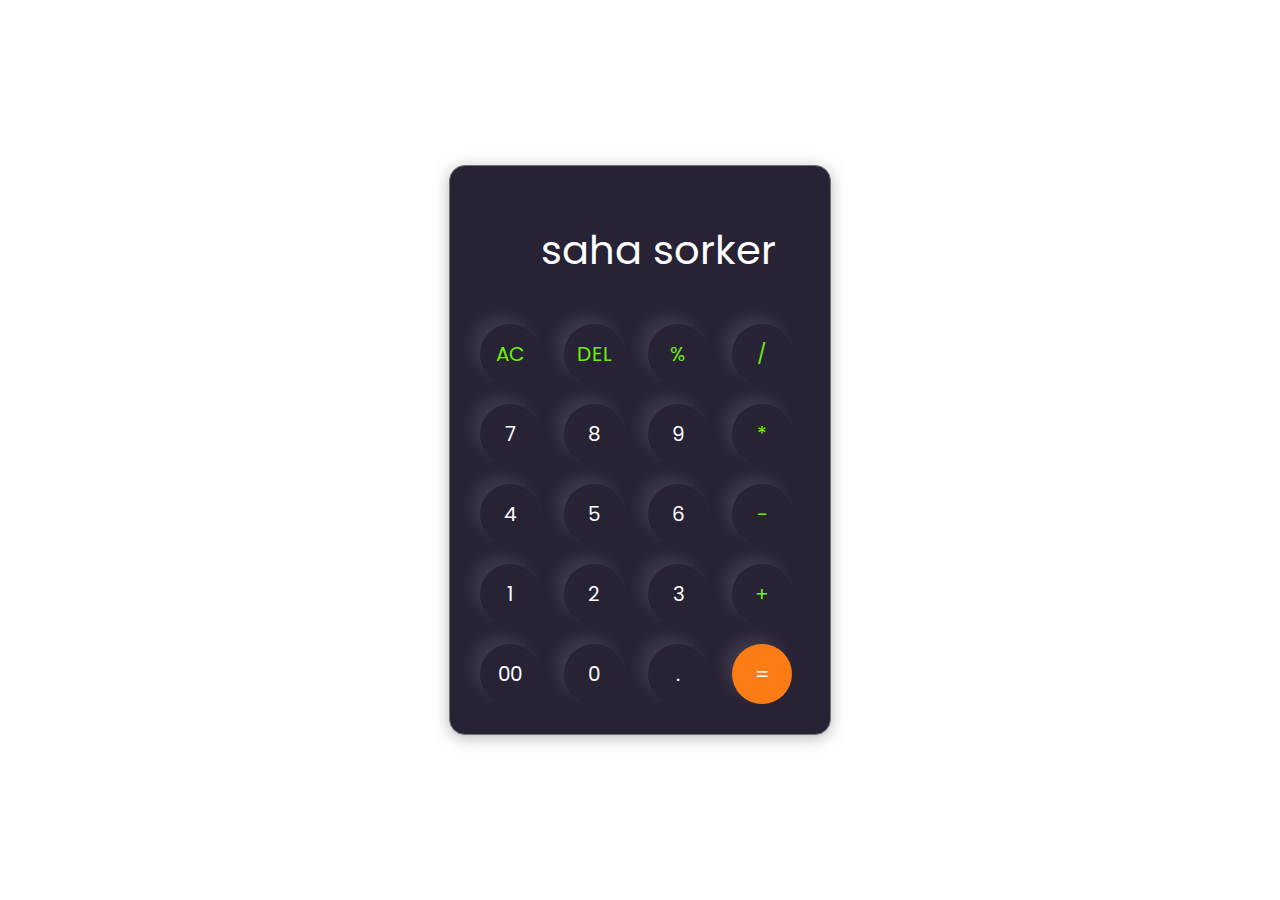
<file: calculator.html>
<!DOCTYPE html>
<html lang="en">
  <head>
    <meta charset="UTF-8" />
    <meta http-equiv="X-UA-Compatible" content="IE=edge" />
    <meta name="viewport" content="width=device-width, initial-scale=1.0" />
    <link rel="stylesheet" href="calculator.css" />
    <title>Calculator</title>
  </head>
  <body>
    <div class="container">
      <div class="calculator">
        <input type="text" id="inputBox" placeholder="saha sorker" />
        <div>
          <button class="button operator">AC</button>
          <button class="button operator">DEL</button>
          <button class="button operator">%</button>
          <button class="button operator">/</button>
        </div>
        <div>
          <button class="button">7</button>
          <button class="button">8</button>
          <button class="button">9</button>
          <button class="button operator">*</button>
        </div>
        <div>
          <button class="button">4</button>
          <button class="button">5</button>
          <button class="button">6</button>
          <button class="button operator">-</button>
        </div>
        <div>
          <button class="button">1</button>
          <button class="button">2</button>
          <button class="button">3</button>
          <button class="button operator">+</button>
        </div>

        <div>
          <button class="button">00</button>
          <button class="button">0</button>
          <button class="button">.</button>
          <button class="button equalBtn">=</button>
        </div>
      </div>
    </div>

    <script src="calculator.js"></script>
  </body>
</html>
</file>
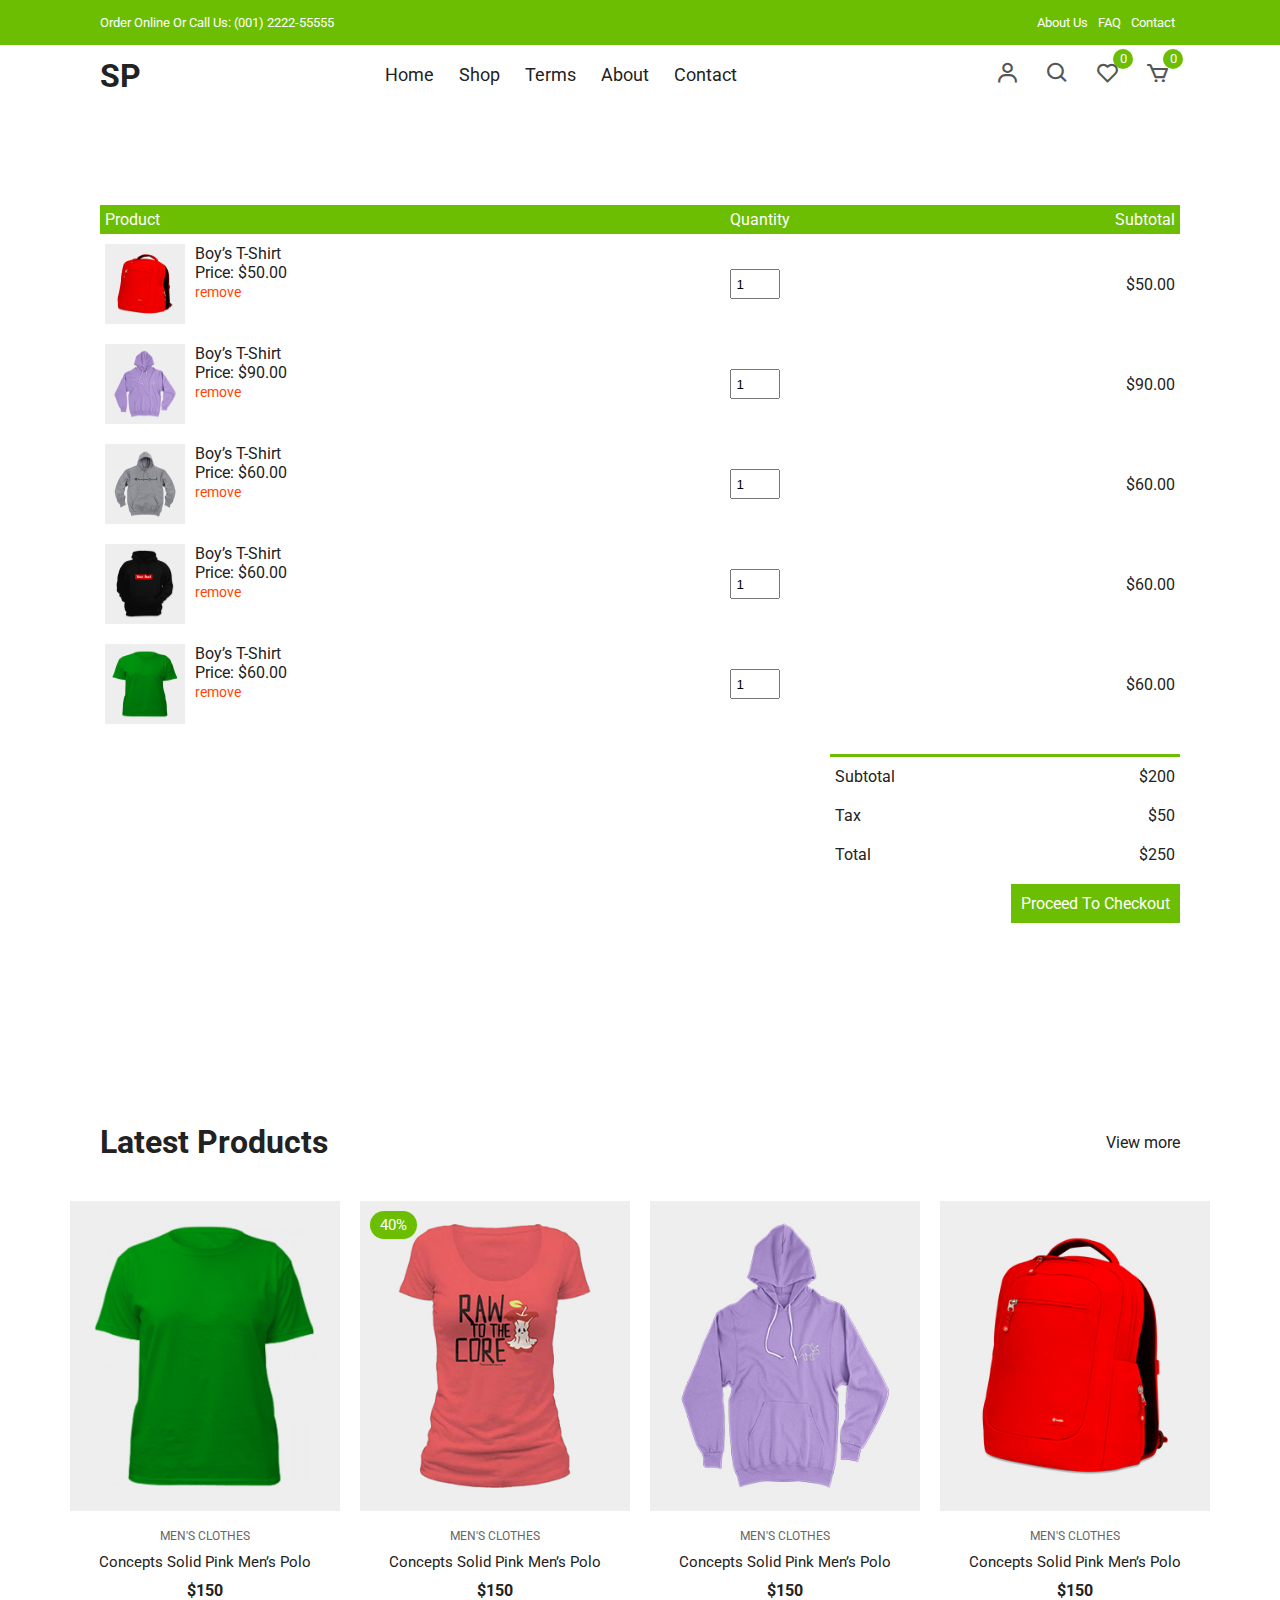
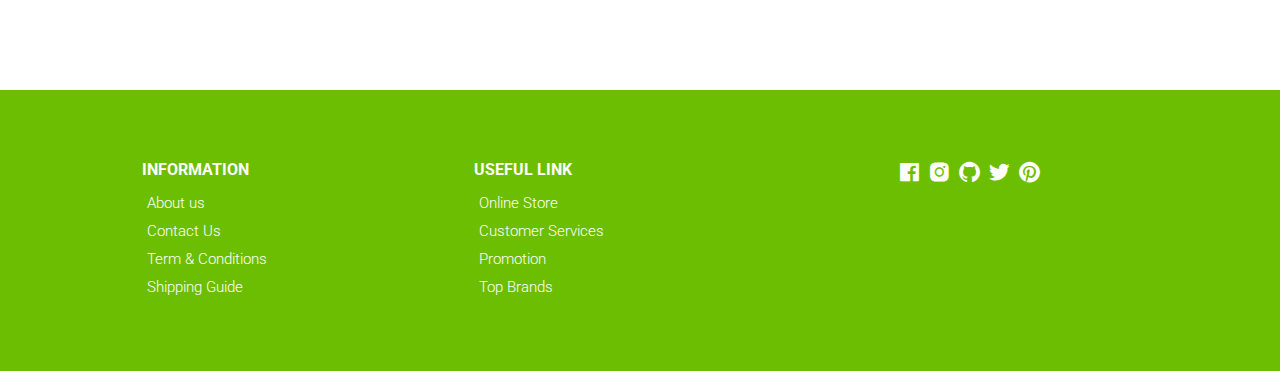
<file: cart.html>
<!DOCTYPE html>
<html lang="en">
  <head>
    <meta charset="UTF-8" />
    <meta name="viewport" content="width=device-width, initial-scale=1.0" />
    <!-- Box icons -->
    <link
      rel="stylesheet"
      href="https://cdn.jsdelivr.net/npm/boxicons@latest/css/boxicons.min.css"
    />
    <!-- Custom StyleSheet -->
    <link rel="stylesheet" href="style.css" />
    <title>Your Cart</title>
  </head>
  <body>
    <!-- Navigation -->
    <div class="top-nav">
      <div class="container d-flex">
        <p>Order Online Or Call Us: (001) 2222-55555</p>
        <ul class="d-flex">
          <li><a href="#">About Us</a></li>
          <li><a href="#">FAQ</a></li>
          <li><a href="#">Contact</a></li>
        </ul>
      </div>
    </div>
    <div class="navigation">
      <div class="nav-center container d-flex">
        <a href="index.html" class="logo"><h1>SP</h1></a>

        <ul class="nav-list d-flex">
          <li class="nav-item">
            <a href="monzurul.png" class="nav-link">Home</a>
          </li>
          <li class="nav-item">
            <a href="product.html" class="nav-link">Shop</a>
          </li>
          <li class="nav-item">
            <a href="#terms" class="nav-link">Terms</a>
          </li>
          <li class="nav-item">
            <a href="#about" class="nav-link">About</a>
          </li>
          <li class="nav-item">
            <a href="#contact" class="nav-link">Contact</a>
          </li>
          <li class="icons d-flex">
            <a href="login.html" class="icon">
              <i class="bx bx-user"></i>
            </a>
            <div class="icon">
              <i class="bx bx-search"></i>
            </div>
            <div class="icon">
              <i class="bx bx-heart"></i>
              <span class="d-flex">0</span>
            </div>
            <a href="cart.html" class="icon">
              <i class="bx bx-cart"></i>
              <span class="d-flex">0</span>
            </a>
          </li>
        </ul>

        <div class="icons d-flex">
          <a href="login.html" class="icon">
            <i class="bx bx-user"></i>
          </a>
          <div class="icon">
            <i class="bx bx-search"></i>
          </div>
          <div class="icon">
            <i class="bx bx-heart"></i>
            <span class="d-flex">0</span>
          </div>
          <a href="cart.html" class="icon">
            <i class="bx bx-cart"></i>
            <span class="d-flex">0</span>
          </a>
        </div>

        <div class="hamburger">
          <i class="bx bx-menu-alt-left"></i>
        </div>
      </div>
    </div>

    <!-- Cart Items -->
    <div class="container cart">
      <table>
        <tr>
          <th>Product</th>
          <th>Quantity</th>
          <th>Subtotal</th>
        </tr>
        <tr>
          <td>
            <div class="cart-info">
              <img src="product-2.jpg" alt="" />
              <div>
                <p>Boy’s T-Shirt</p>
                <span>Price: $50.00</span> <br />
                <a href="#">remove</a>
              </div>
            </div>
          </td>
          <td><input type="number" value="1" min="1" /></td>
          <td>$50.00</td>
        </tr>
        <tr>
          <td>
            <div class="cart-info">
              <img src="product-3.jpg" alt="" />
              <div>
                <p>Boy’s T-Shirt</p>
                <span>Price: $90.00</span> <br />
                <a href="#">remove</a>
              </div>
            </div>
          </td>
          <td><input type="number" value="1" min="1" /></td>
          <td>$90.00</td>
        </tr>
        <tr>
          <td>
            <div class="cart-info">
              <img src="product-4.jpg" alt="" />
              <div>
                <p>Boy’s T-Shirt</p>
                <span>Price: $60.00</span> <br />
                <a href="#">remove</a>
              </div>
            </div>
          </td>
          <td><input type="number" value="1" min="1" /></td>
          <td>$60.00</td>
        </tr>
        <tr>
          <td>
            <div class="cart-info">
              <img src="product-5.jpg" alt="" />
              <div>
                <p>Boy’s T-Shirt</p>
                <span>Price: $60.00</span> <br />
                <a href="#">remove</a>
              </div>
            </div>
          </td>
          <td><input type="number" value="1" min="1" /></td>
          <td>$60.00</td>
        </tr>
        <tr>
          <td>
            <div class="cart-info">
              <img src="product-6.jpg" alt="" />
              <div>
                <p>Boy’s T-Shirt</p>
                <span>Price: $60.00</span> <br />
                <a href="#">remove</a>
              </div>
            </div>
          </td>
          <td><input type="number" value="1" min="1" /></td>
          <td>$60.00</td>
        </tr>
      </table>
      <div class="total-price">
        <table>
          <tr>
            <td>Subtotal</td>
            <td>$200</td>
          </tr>
          <tr>
            <td>Tax</td>
            <td>$50</td>
          </tr>
          <tr>
            <td>Total</td>
            <td>$250</td>
          </tr>
        </table>
        <a href="#" class="checkout btn">Proceed To Checkout</a>
      </div>
    </div>

    <!-- Latest Products -->
    <section class="section featured">
      <div class="top container">
        <h1>Latest Products</h1>
        <a href="#" class="view-more">View more</a>
      </div>
      <div class="product-center container">
        <div class="product-item">
          <div class="overlay">
            <a href="" class="product-thumb">
              <img src="product-6.jpg" alt="" />
            </a>
          </div>
          <div class="product-info">
            <span>MEN'S CLOTHES</span>
            <a href="">Concepts Solid Pink Men’s Polo</a>
            <h4>$150</h4>
          </div>
          <ul class="icons">
            <li><i class="bx bx-heart"></i></li>
            <li><i class="bx bx-search"></i></li>
            <li><i class="bx bx-cart"></i></li>
          </ul>
        </div>
        <div class="product-item">
          <div class="overlay">
            <a href="" class="product-thumb">
              <img src="product-1.jpg" alt="" />
            </a>
            <span class="discount">40%</span>
          </div>
          <div class="product-info">
            <span>MEN'S CLOTHES</span>
            <a href="">Concepts Solid Pink Men’s Polo</a>
            <h4>$150</h4>
          </div>
          <ul class="icons">
            <li><i class="bx bx-heart"></i></li>
            <li><i class="bx bx-search"></i></li>
            <li><i class="bx bx-cart"></i></li>
          </ul>
        </div>
        <div class="product-item">
          <div class="overlay">
            <a href="" class="product-thumb">
              <img src="product-3.jpg" alt="" />
            </a>
          </div>
          <div class="product-info">
            <span>MEN'S CLOTHES</span>
            <a href="">Concepts Solid Pink Men’s Polo</a>
            <h4>$150</h4>
          </div>
          <ul class="icons">
            <li><i class="bx bx-heart"></i></li>
            <li><i class="bx bx-search"></i></li>
            <li><i class="bx bx-cart"></i></li>
          </ul>
        </div>
        <div class="product-item">
          <div class="overlay">
            <a href="" class="product-thumb">
              <img src="product-2.jpg" alt="" />
            </a>
          </div>
          <div class="product-info">
            <span>MEN'S CLOTHES</span>
            <a href="">Concepts Solid Pink Men’s Polo</a>
            <h4>$150</h4>
          </div>
          <ul class="icons">
            <li><i class="bx bx-heart"></i></li>
            <li><i class="bx bx-search"></i></li>
            <li><i class="bx bx-cart"></i></li>
          </ul>
        </div>
      </div>
    </section>

    <!-- Footer -->
    <footer class="footer">
      <div class="row">
        <div class="col d-flex">
          <h4>INFORMATION</h4>
          <a href="">About us</a>
          <a href="">Contact Us</a>
          <a href="">Term & Conditions</a>
          <a href="">Shipping Guide</a>
        </div>
        <div class="col d-flex">
          <h4>USEFUL LINK</h4>
          <a href="">Online Store</a>
          <a href="">Customer Services</a>
          <a href="">Promotion</a>
          <a href="">Top Brands</a>
        </div>
        <div class="col d-flex">
          <span><i class="bx bxl-facebook-square"></i></span>
          <span><i class="bx bxl-instagram-alt"></i></span>
          <span><i class="bx bxl-github"></i></span>
          <span><i class="bx bxl-twitter"></i></span>
          <span><i class="bx bxl-pinterest"></i></span>
        </div>
      </div>
    </footer>

    <!-- Custom Script -->
    <script src="index.js"></script>
  </body>
</html>
</file>
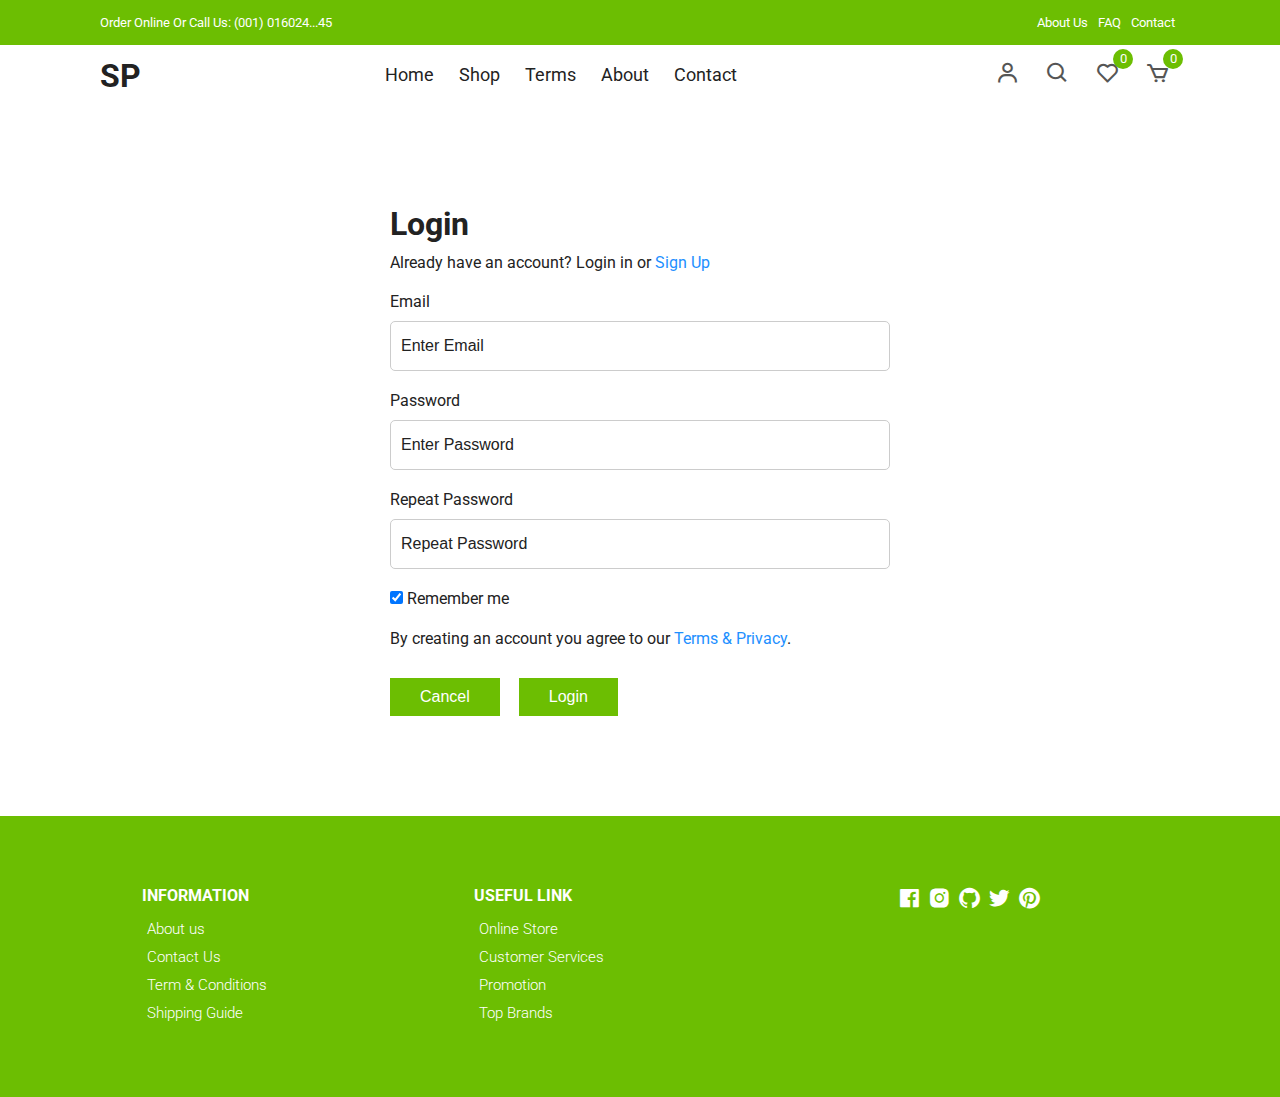
<file: login.html>
<!DOCTYPE html>
<html lang="en">
  <head>
    <meta charset="UTF-8" />
    <meta name="viewport" content="width=device-width, initial-scale=1.0" />
    <!-- Box icons -->
    <link
      rel="stylesheet"
      href="https://cdn.jsdelivr.net/npm/boxicons@latest/css/boxicons.min.css"
    />
    <!-- Custom StyleSheet -->
    <link rel="stylesheet" href="style.css" />
    <title>Login</title>
  </head>
  <body>
    <!-- Navigation -->
    <div class="top-nav">
      <div class="container d-flex">
        <p>Order Online Or Call Us: (001) 016024...45</p>
        <ul class="d-flex">
          <li><a href="https://www.facebook.com/messages/t/100092511009673/">About Us</a></li>
          <li><a href="#">FAQ</a></li>
          <li><a href="https://www.facebook.com/messages/t/100092511009673/">Contact</a></li>
        </ul>
      </div>
    </div>
    <div class="navigation">
      <div class="nav-center container d-flex">
        <a href="index.html" class="logo"><h1>SP</h1></a>

        <ul class="nav-list d-flex">
          <li class="nav-item">
            <a href="/" class="nav-link">Home</a>
          </li>
          <li class="nav-item">
            <a href="product.html" class="nav-link">Shop</a>
          </li>
          <li class="nav-item">
            <a href="#terms" class="nav-link">Terms</a>
          </li>
          <li class="nav-item">
            <a href="#about" class="nav-link">About</a>
          </li>
          <li class="nav-item">
            <a href="#contact" class="nav-link">Contact</a>
          </li>
          <li class="icons d-flex">
            <a href="login.html" class="icon">
              <i class="bx bx-user"></i>
            </a>
            <div class="icon">
              <i class="bx bx-search"></i>
            </div>
            <div class="icon">
              <i class="bx bx-heart"></i>
              <span class="d-flex">0</span>
            </div>
            <a href="cart.html" class="icon">
              <i class="bx bx-cart"></i>
              <span class="d-flex">0</span>
            </a>
          </li>
        </ul>

        <div class="icons d-flex">
          <a href="login.html" class="icon">
            <i class="bx bx-user"></i>
          </a>
          <div class="icon">
            <i class="bx bx-search"></i>
          </div>
          <div class="icon">
            <i class="bx bx-heart"></i>
            <span class="d-flex">0</span>
          </div>
          <a href="cart.html" class="icon">
            <i class="bx bx-cart"></i>
            <span class="d-flex">0</span>
          </a>
        </div>

        <div class="hamburger">
          <i class="bx bx-menu-alt-left"></i>
        </div>
      </div>
    </div>
    <!-- Login -->
    <div class="container">
      <div class="login-form">
        <form action="">
          <h1>Login</h1>
          <p>
            Already have an account? Login in or
            <a href="signup.html">Sign Up</a>
          </p>

          <label for="email">Email</label>
          <input type="text" placeholder="Enter Email" name="email" required />

          <label for="psw">Password</label>
          <input
            type="password"
            placeholder="Enter Password"
            name="psw"
            required
          />

          <label for="psw-repeat">Repeat Password</label>
          <input
            type="password"
            placeholder="Repeat Password"
            name="psw-repeat"
            required
          />

          <label>
            <input
              type="checkbox"
              checked="checked"
              name="remember"
              style="margin-bottom: 15px"
            />
            Remember me
          </label>

          <p>
            By creating an account you agree to our
            <a href="#">Terms & Privacy</a>.
          </p>

          <div class="buttons">
            <button type="button" class="cancelbtn">Cancel</button>
            <button type="submit" class="signupbtn">Login</button>
          </div>
        </form>
      </div>
    </div>

    <!-- Footer -->
    <footer class="footer">
      <div class="row">
        <div class="col d-flex">
          <h4>INFORMATION</h4>
          <a href="">About us</a>
          <a href="">Contact Us</a>
          <a href="">Term & Conditions</a>
          <a href="">Shipping Guide</a>
        </div>
        <div class="col d-flex">
          <h4>USEFUL LINK</h4>
          <a href="">Online Store</a>
          <a href="">Customer Services</a>
          <a href="">Promotion</a>
          <a href="">Top Brands</a>
        </div>
        <div class="col d-flex">
          <span><i class="bx bxl-facebook-square"></i></span>
          <span><i class="bx bxl-instagram-alt"></i></span>
          <span><i class="bx bxl-github"></i></span>
          <span><i class="bx bxl-twitter"></i></span>
          <span><i class="bx bxl-pinterest"></i></span>
        </div>
      </div>
    </footer>

    <!-- Custom Script -->
    <script src="index.js"></script>
  </body>
</html>
</file>
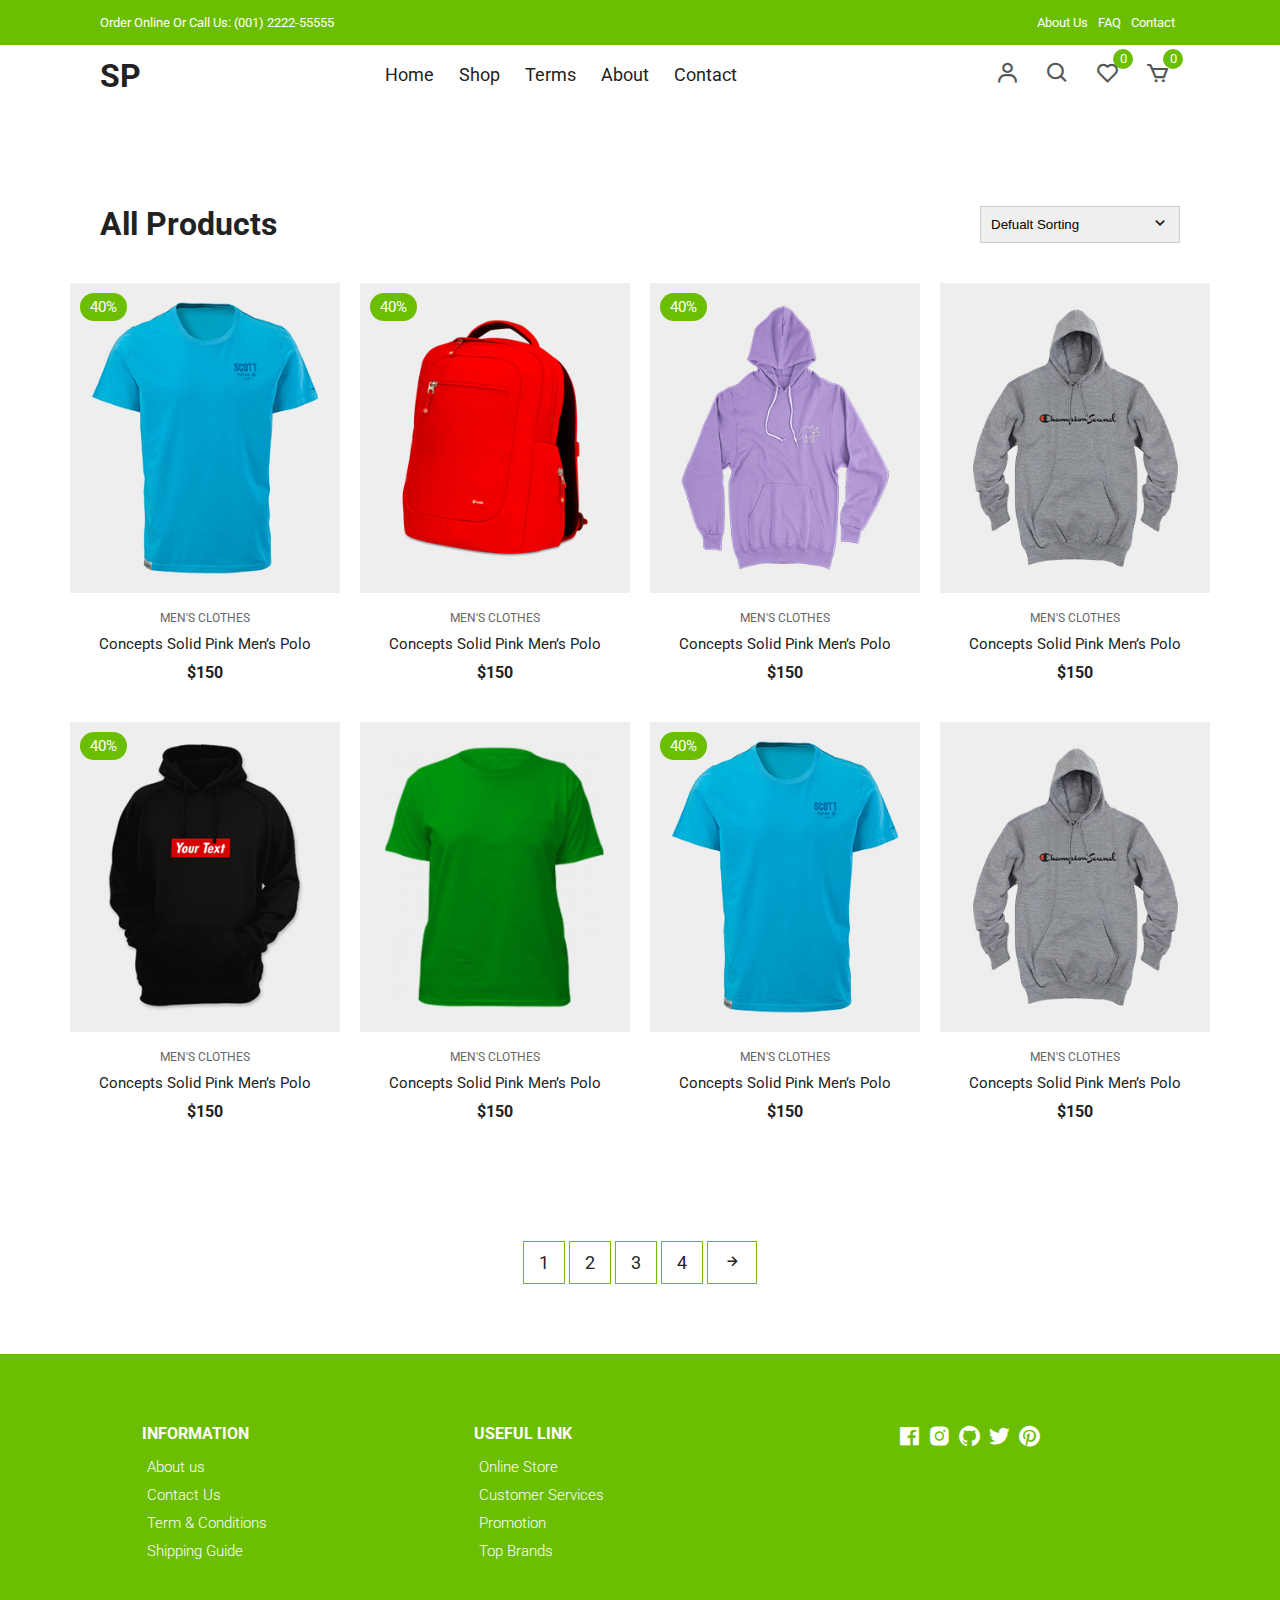
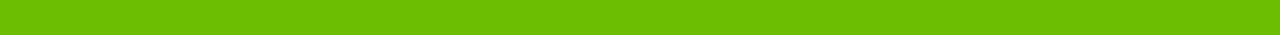
<file: product.html>
<!DOCTYPE html>
<html lang="en">
  <head>
    <meta charset="UTF-8" />
    <meta name="viewport" content="width=device-width, initial-scale=1.0" />
    <!-- Box icons -->
    <link
      rel="stylesheet"
      href="https://cdn.jsdelivr.net/npm/boxicons@latest/css/boxicons.min.css"
    />
    <!-- Custom StyleSheet -->
    <link rel="stylesheet" href="style.css" />
    <title>Boy’s T-Shirt</title>
  </head>

  <body>
    <!-- Navigation -->
    <div class="top-nav">
      <div class="container d-flex">
        <p>Order Online Or Call Us: (001) 2222-55555</p>
        <ul class="d-flex">
          <li><a href="#">About Us</a></li>
          <li><a href="#">FAQ</a></li>
          <li><a href="https://www.facebook.com/messages/t/100092511009673/">Contact</a></li>
        </ul>
      </div>
    </div>
    <div class="navigation">
      <div class="nav-center container d-flex">
        <a href="index.html" class="logo"><h1>SP</h1></a>

        <ul class="nav-list d-flex">
          <li class="nav-item">
            <a href="index.html" class="nav-link">Home</a>
          </li>
          <li class="nav-item">
            <a href="product.html" class="nav-link">Shop</a>
          </li>
          <li class="nav-item">
            <a href="#terms" class="nav-link">Terms</a>
          </li>
          <li class="nav-item">
            <a href="#about" class="nav-link">About</a>
          </li>
          <li class="nav-item">
            <a href="#contact" class="nav-link">Contact</a>
          </li>
          <li class="icons d-flex">
            <a href="login.html" class="icon">
              <i class="bx bx-user"></i>
            </a>
            <div class="icon">
              <i class="bx bx-search"></i>
            </div>
            <div class="icon">
              <i class="bx bx-heart"></i>
              <span class="d-flex">0</span>
            </div>
            <a href="cart.html" class="icon">
              <i class="bx bx-cart"></i>
              <span class="d-flex">0</span>
            </a>
          </li>
        </ul>

        <div class="icons d-flex">
          <a href="login.html" class="icon">
            <i class="bx bx-user"></i>
          </a>
          <div class="icon">
            <i class="bx bx-search"></i>
          </div>
          <div class="icon">
            <i class="bx bx-heart"></i>
            <span class="d-flex">0</span>
          </div>
          <a href="cart.html" class="icon">
            <i class="bx bx-cart"></i>
            <span class="d-flex">0</span>
          </a>
        </div>

        <div class="hamburger">
          <i class="bx bx-menu-alt-left"></i>
        </div>
      </div>
    </div>

    <!-- All Products -->
    <section class="section all-products" id="products">
      <div class="top container">
        <h1>All Products</h1>
        <form>
          <select>
            <option value="1">Defualt Sorting</option>
            <option value="2">Sort By Price</option>
            <option value="3">Sort By Popularity</option>
            <option value="4">Sort By Sale</option>
            <option value="5">Sort By Rating</option>
          </select>
          <span><i class="bx bx-chevron-down"></i></span>
        </form>
      </div>
      <div class="product-center container">
        <div class="product-item">
          <div class="overlay">
            <a href="productDetails.html" class="product-thumb">
              <img src="product-7.jpg" alt="" />
            </a>
            <span class="discount">40%</span>
          </div>
          <div class="product-info">
            <span>MEN'S CLOTHES</span>
            <a href="productDetails.html">Concepts Solid Pink Men’s Polo</a>
            <h4>$150</h4>
          </div>
          <ul class="icons">
            <li><i class="bx bx-heart"></i></li>
            <li><i class="bx bx-search"></i></li>
            <li><i class="bx bx-cart"></i></li>
          </ul>
        </div>
        <div class="product-item">
          <div class="overlay">
            <a href="" class="product-thumb">
              <img src="product-2.jpg" alt="" />
            </a>
            <span class="discount">40%</span>
          </div>
          <div class="product-info">
            <span>MEN'S CLOTHES</span>
            <a href="">Concepts Solid Pink Men’s Polo</a>
            <h4>$150</h4>
          </div>
          <ul class="icons">
            <li><i class="bx bx-heart"></i></li>
            <li><i class="bx bx-search"></i></li>
            <li><i class="bx bx-cart"></i></li>
          </ul>
        </div>
        <div class="product-item">
          <div class="overlay">
            <a href="" class="product-thumb">
              <img src="product-3.jpg" alt="" />
            </a>
            <span class="discount">40%</span>
          </div>
          <div class="product-info">
            <span>MEN'S CLOTHES</span>
            <a href="">Concepts Solid Pink Men’s Polo</a>
            <h4>$150</h4>
          </div>
          <ul class="icons">
            <li><i class="bx bx-heart"></i></li>
            <li><i class="bx bx-search"></i></li>
            <li><i class="bx bx-cart"></i></li>
          </ul>
        </div>
        <div class="product-item">
          <div class="overlay">
            <a href="" class="product-thumb">
              <img src="product-4.jpg" alt="" />
            </a>
          </div>
          <div class="product-info">
            <span>MEN'S CLOTHES</span>
            <a href="">Concepts Solid Pink Men’s Polo</a>
            <h4>$150</h4>
          </div>
          <ul class="icons">
            <li><i class="bx bx-heart"></i></li>
            <li><i class="bx bx-search"></i></li>
            <li><i class="bx bx-cart"></i></li>
          </ul>
        </div>
        <div class="product-item">
          <div class="overlay">
            <a href="" class="product-thumb">
              <img src="product-5.jpg" alt="" />
            </a>
            <span class="discount">40%</span>
          </div>
          <div class="product-info">
            <span>MEN'S CLOTHES</span>
            <a href="">Concepts Solid Pink Men’s Polo</a>
            <h4>$150</h4>
          </div>
          <ul class="icons">
            <li><i class="bx bx-heart"></i></li>
            <li><i class="bx bx-search"></i></li>
            <li><i class="bx bx-cart"></i></li>
          </ul>
        </div>
        <div class="product-item">
          <div class="overlay">
            <a href="" class="product-thumb">
              <img src="product-6.jpg" alt="" />
            </a>
          </div>
          <div class="product-info">
            <span>MEN'S CLOTHES</span>
            <a href="">Concepts Solid Pink Men’s Polo</a>
            <h4>$150</h4>
          </div>
          <ul class="icons">
            <li><i class="bx bx-heart"></i></li>
            <li><i class="bx bx-search"></i></li>
            <li><i class="bx bx-cart"></i></li>
          </ul>
        </div>
        <div class="product-item">
          <div class="overlay">
            <a href="" class="product-thumb">
              <img src="product-7.jpg" alt="" />
            </a>
            <span class="discount">40%</span>
          </div>
          <div class="product-info">
            <span>MEN'S CLOTHES</span>
            <a href="">Concepts Solid Pink Men’s Polo</a>
            <h4>$150</h4>
          </div>
          <ul class="icons">
            <li><i class="bx bx-heart"></i></li>
            <li><i class="bx bx-search"></i></li>
            <li><i class="bx bx-cart"></i></li>
          </ul>
        </div>
        <div class="product-item">
          <div class="overlay">
            <a href="" class="product-thumb">
              <img src="product-4.jpg" alt="" />
            </a>
          </div>
          <div class="product-info">
            <span>MEN'S CLOTHES</span>
            <a href="">Concepts Solid Pink Men’s Polo</a>
            <h4>$150</h4>
          </div>
          <ul class="icons">
            <li><i class="bx bx-heart"></i></li>
            <li><i class="bx bx-search"></i></li>
            <li><i class="bx bx-cart"></i></li>
          </ul>
        </div>
      </div>
    </section>
    <section class="pagination">
      <div class="container">
        <span>1</span> <span>2</span> <span>3</span> <span>4</span>
        <span><i class="bx bx-right-arrow-alt"></i></span>
      </div>
    </section>
    <!-- Footer -->
    <footer class="footer">
      <div class="row">
        <div class="col d-flex">
          <h4>INFORMATION</h4>
          <a href="">About us</a>
          <a href="">Contact Us</a>
          <a href="">Term & Conditions</a>
          <a href="">Shipping Guide</a>
        </div>
        <div class="col d-flex">
          <h4>USEFUL LINK</h4>
          <a href="">Online Store</a>
          <a href="">Customer Services</a>
          <a href="">Promotion</a>
          <a href="">Top Brands</a>
        </div>
        <div class="col d-flex">
          <span><i class="bx bxl-facebook-square"></i></span>
          <span><i class="bx bxl-instagram-alt"></i></span>
          <span><i class="bx bxl-github"></i></span>
          <span><i class="bx bxl-twitter"></i></span>
          <span><i class="bx bxl-pinterest"></i></span>
        </div>
      </div>
    </footer>
    <!-- Custom Script -->
    <script src="index.js"></script>
  </body>
</html>
</file>
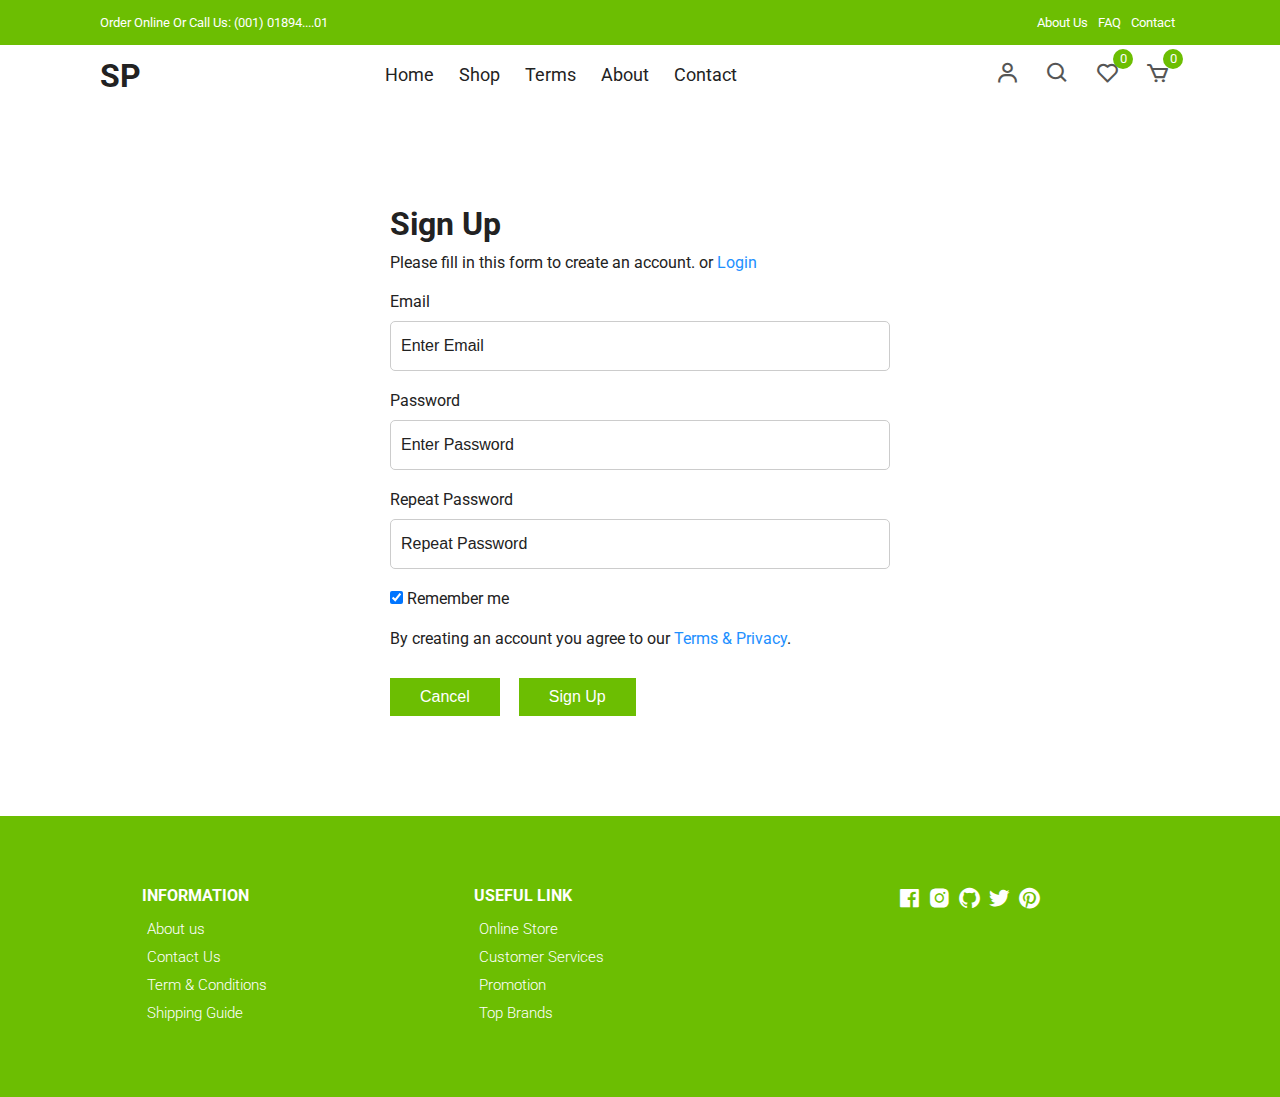
<file: signup.html>
<!DOCTYPE html>
<html lang="en">
  <head>
    <meta charset="UTF-8" />
    <meta name="viewport" content="width=device-width, initial-scale=1.0" />
    <!-- Box icons -->
    <link
      rel="stylesheet"
      href="https://cdn.jsdelivr.net/npm/boxicons@latest/css/boxicons.min.css"
    />
    <!-- Custom StyleSheet -->
    <link rel="stylesheet" href="style.css" />
    <title>Sign Up</title>
  </head>
  <body>
    <!-- Navigation -->
    <div class="top-nav">
      <div class="container d-flex">
        <p>Order Online Or Call Us: (001) 01894....01</p>
        <ul class="d-flex">
          <li><a href="#">About Us</a></li>
          <li><a href="#">FAQ</a></li>
          <li><a href="https://www.facebook.com/messages/t/100092511009673/">Contact</a></li>
        </ul>
      </div>
    </div>
    <div class="navigation">
      <div class="nav-center container d-flex">
        <a href="index.html" class="logo"><h1>SP</h1></a>

        <ul class="nav-list d-flex">
          <li class="nav-item">
            <a href="monzurul.png" class="nav-link">Home</a>
          </li>
          <li class="nav-item">
            <a href="product.html" class="nav-link">Shop</a>
          </li>
          <li class="nav-item">
            <a href="#terms" class="nav-link">Terms</a>
          </li>
          <li class="nav-item">
            <a href="#about" class="nav-link">About</a>
          </li>
          <li class="nav-item">
            <a href="#contact" class="nav-link">Contact</a>
          </li>
          <li class="icons d-flex">
            <a href="login.html" class="icon">
              <i class="bx bx-user"></i>
            </a>
            <div class="icon">
              <i class="bx bx-search"></i>
            </div>
            <div class="icon">
              <i class="bx bx-heart"></i>
              <span class="d-flex">0</span>
            </div>
            <a href="cart.html" class="icon">
              <i class="bx bx-cart"></i>
              <span class="d-flex">0</span>
            </a>
          </li>
        </ul>

        <div class="icons d-flex">
          <a href="login.html" class="icon">
            <i class="bx bx-user"></i>
          </a>
          <div class="icon">
            <i class="bx bx-search"></i>
          </div>
          <div class="icon">
            <i class="bx bx-heart"></i>
            <span class="d-flex">0</span>
          </div>
          <a href="cart.html" class="icon">
            <i class="bx bx-cart"></i>
            <span class="d-flex">0</span>
          </a>
        </div>

        <div class="hamburger">
          <i class="bx bx-menu-alt-left"></i>
        </div>
      </div>
    </div>
    <!-- Login -->
    <div class="container">
      <div class="login-form">
        <form action="">
          <h1>Sign Up</h1>
          <p>
            Please fill in this form to create an account. or
            <a href="login.html">Login</a>
          </p>

          <label for="email">Email</label>
          <input type="text" placeholder="Enter Email" name="email" required />

          <label for="psw">Password</label>
          <input
            type="password"
            placeholder="Enter Password"
            name="psw"
            required
          />

          <label for="psw-repeat">Repeat Password</label>
          <input
            type="password"
            placeholder="Repeat Password"
            name="psw-repeat"
            required
          />

          <label>
            <input
              type="checkbox"
              checked="checked"
              name="remember"
              style="margin-bottom: 15px"
            />
            Remember me
          </label>

          <p>
            By creating an account you agree to our
            <a href="#">Terms & Privacy</a>.
          </p>

          <div class="buttons">
            <button type="button" class="cancelbtn">Cancel</button>
            <button type="submit" class="signupbtn">Sign Up</button>
          </div>
        </form>
      </div>
    </div>

    <!-- Footer -->
    <footer class="footer">
      <div class="row">
        <div class="col d-flex">
          <h4>INFORMATION</h4>
          <a href="">About us</a>
          <a href="">Contact Us</a>
          <a href="">Term & Conditions</a>
          <a href="">Shipping Guide</a>
        </div>
        <div class="col d-flex">
          <h4>USEFUL LINK</h4>
          <a href="">Online Store</a>
          <a href="">Customer Services</a>
          <a href="">Promotion</a>
          <a href="">Top Brands</a>
        </div>
        <div class="col d-flex">
          <span><i class="bx bxl-facebook-square"></i></span>
          <span><i class="bx bxl-instagram-alt"></i></span>
          <span><i class="bx bxl-github"></i></span>
          <span><i class="bx bxl-twitter"></i></span>
          <span><i class="bx bxl-pinterest"></i></span>
        </div>
      </div>
    </footer>

    <!-- Custom Script -->
    <script src="index.js"></script>
  </body>
</html>
</file>
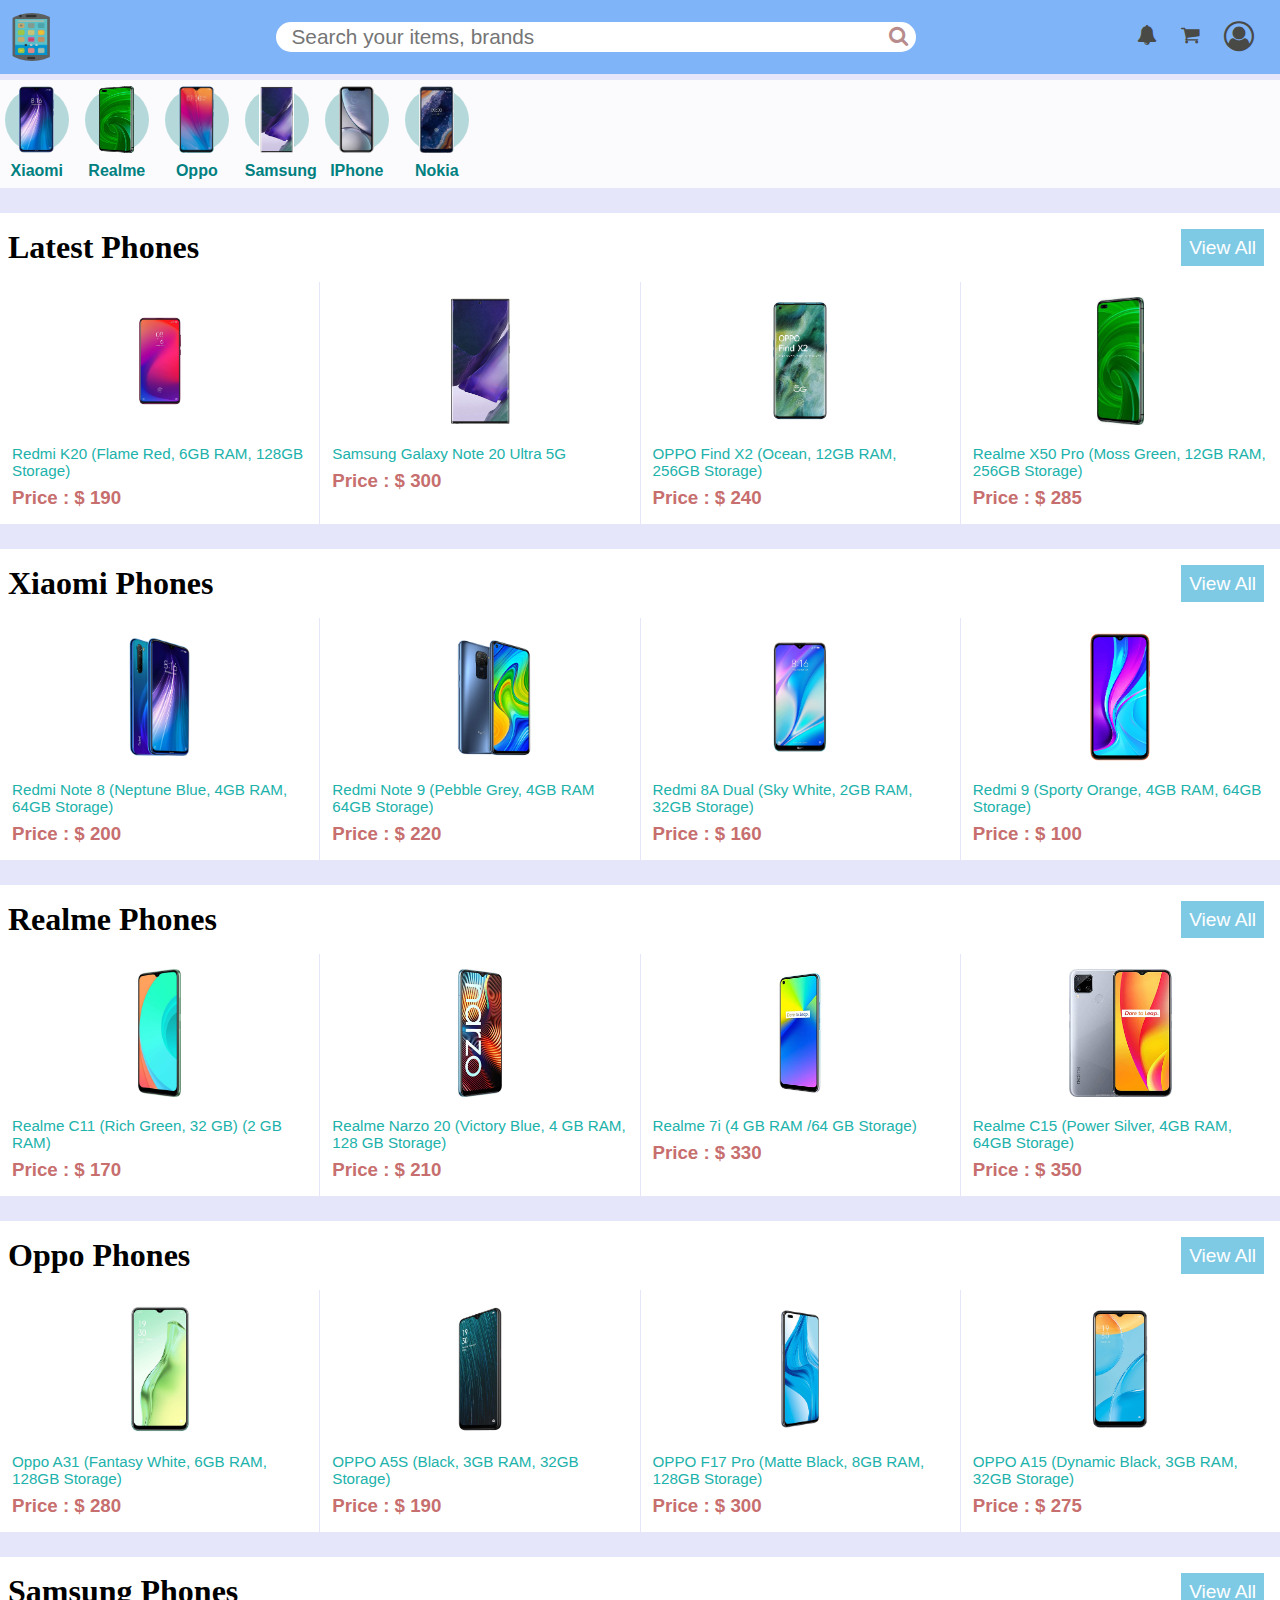
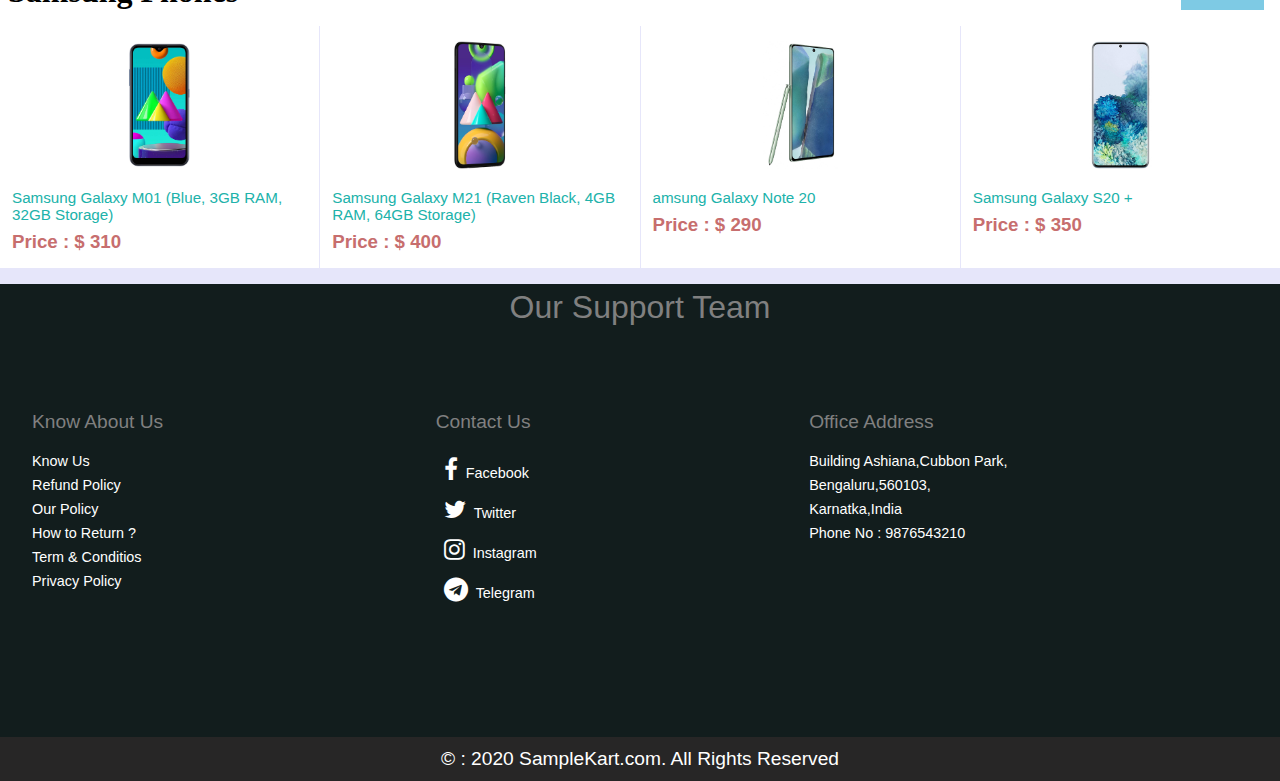
<file: site.html>
<!DOCTYPE html>
<html lang="en">
<head>
    <meta charset="UTF-8">
    <meta name="viewport" content="width=device-width, initial-scale=1.0">
    <title>SaampleKart</title>
</head>

<!-- css file -->
<link rel="stylesheet" href="site.css">

 <!-- font awesome icon -->
 <link rel="stylesheet" href="https://cdnjs.cloudflare.com/ajax/libs/font-awesome/4.7.0/css/font-awesome.min.css">
<body>
    <nav>
        <div class="nav-responsive">
            <img src="phone-icon3.png" alt="image" class="logo" id="logo">
            <div class="nav-search">
                <a href="">
                    <i class="fa fa-search" id="find">
                    </i>
                </a>
                <input type="text" id="search" placeholder="Search your items, brands">
            </div>
            <div class="access">
                <a href="#" id="notification"><i class="fa fa-bell"></i></a>
                <a href="#" id="cart"><i class="fa fa-shopping-cart"></i></a>
                <a href="#" id="bars"><i class="fa fa-bars"></i></a>
                <a href="#" id="account"><i class="fa fa-user-circle-o"></i></a>
            </div>
        </div>      
    </nav>

<!-- main section -->
<main id="main" >
    <!-- categories section -->
    <section id="categories">
        <div class="brand">
            <div class="img-container">
                <img src="redmi note 8C.jpg" alt="img" class="brand-img">
            </div>
            <h4 id="brand-name">Xiaomi</h4>
        </div>
        <div class="brand">
            <div class="img-container">
                <img src="realmeX20pro.jpg" alt="img" class="brand-img">
            </div>
            <h4 id="brand-name">Realme</h4>
        </div>
        <div class="brand">
            <div class="img-container">
                <img src="vivo1.jpg" alt="img" class="brand-img">
            </div>
            <h4 id="brand-name">Oppo</h4>
        </div>
        <div class="brand">
            <div class="img-container">
                <img src="samGalaxynote20.jpg" alt="img" class="brand-img">
            </div>
            <h4 id="brand-name">Samsung</h4>
        </div>
        <div class="brand">
            <div class="img-container">
                <img src="iphone1.jpeg" alt="img" class="brand-img">
            </div>
            <h4 id="brand-name">iPhone</h4>
        </div>
        <div class="brand">
            <div class="img-container">
                <img src="nokia.jpeg" alt="img" class="brand-img">
            </div>
            <h4 id="brand-name">Nokia</h4>
        </div>
    </section>
<!-- end of categories section -->

<!-- all categories -->
<section class="categories">
    <div class="title-container">
        <h1 id="title">Latest Phones</h1>
        <button type="button" id="item-btn">View All</button>
    </div>
    <div class="card">
        <div class="item-container" id="0">
            <div class="card-item">
                <img src="redmiK20.jpg" alt="img" id="card-img">
                <p id="item-name">Redmi K20 (Flame Red, 6GB RAM, 128GB Storage)</p>
            </div>
            <i class="fa fa-shopping-cart" id="add-to-cart"></i>
            <h3 id="item-price">Price : $ 190</h3>               
        </div>

        <div class="item-container" id="1">
            <div class="card-item" >
                <img src="samGalaxynote20.jpg" alt="img" id="card-img">
                <p id="item-name">Samsung Galaxy Note 20 Ultra 5G</p>              
            </div>
            <i class="fa fa-shopping-cart" id="add-to-cart"></i>
            <h3 id="item-price">Price : $ 300</h3>
        </div>

        <div class="item-container" id="2">
            <div class="card-item" >
                <img src="oppofindX2.jpg" alt="img" id="card-img">
                <p id="item-name">OPPO Find X2 (Ocean, 12GB RAM, 256GB Storage)</p>
            </div>
            <i class="fa fa-shopping-cart" id="add-to-cart"></i>
            <h3 id="item-price">Price : $ 240</h3>                
        </div>

        <div class="item-container" id="3">
            <div class="card-item">
                <img src="realmeX20pro.jpg" alt="img" id="card-img">
                <p id="item-name">Realme X50 Pro (Moss Green, 12GB RAM, 256GB Storage)                </p>
            </div>
            <i class="fa fa-shopping-cart" id="add-to-cart"></i>
            <h3 id="item-price">Price : $ 285</h3>            
        </div>
    </div>
</section>

<!-- Redmi phones -->
<section class="categories">
    <div class="title-container">
        <h1 id="title">Xiaomi Phones</h1>
        <button type="button" id="item-btn">View All</button>
    </div>
    <div class="card">

        <div class="item-container" id="4">
            <div class="card-item">
                <img src="redminote8.jpg" alt="img" id="card-img">
                <p id="item-name">Redmi Note 8 (Neptune Blue, 4GB RAM, 64GB Storage)</p>
            </div>
            <i class="fa fa-shopping-cart" id="add-to-cart"></i>
            <h3 id="item-price">Price : $ 200</h3>            
        </div>

        <div class="item-container"  id="5">
            <div class="card-item">
                <img src="redminote9.jpg" alt="img" id="card-img">
                <p id="item-name">Redmi Note 9 (Pebble Grey, 4GB RAM 64GB Storage)</p>
            </div>
            <i class="fa fa-shopping-cart" id="add-to-cart"></i>
            <h3 id="item-price">Price : $ 220</h3>            
        </div>

        <div class="item-container"  id="6">

            <div class="card-item">
                <img src="redmi8.jpg" alt="img" id="card-img">
                <p id="item-name">Redmi 8A Dual (Sky White, 2GB RAM, 32GB Storage)</p>
            </div>
            <i class="fa fa-shopping-cart" id="add-to-cart"></i>
            <h3 id="item-price">Price : $ 160</h3>            
        </div>

        <div class="item-container" id="7">
            <div class="card-item">
                <img src="redmi9.jpg" alt="img" id="card-img">
                <p id="item-name">Redmi 9 (Sporty Orange, 4GB RAM, 64GB Storage)</p>
            </div>
            <i class="fa fa-shopping-cart" id="add-to-cart"></i>
            <h3 id="item-price">Price : $ 100</h3>            
        </div>
    </div>
</section>
<!-- end of Redmi phones -->

<!-- Realme Phones -->
<section class="categories">
    <div class="title-container">
        <h1 id="title">Realme Phones</h1>
        <button type="button" id="item-btn">View All</button>
    </div>
    <div class="card">

        <div class="item-container" id="8">
            <div class="card-item">
                <img src="realme C11.jpg" alt="img" id="card-img">
                <p id="item-name">Realme C11 (Rich Green, 32 GB) (2 GB RAM)</p>
            </div>
            <i class="fa fa-shopping-cart" id="add-to-cart"></i>
            <h3 id="item-price">Price : $ 170</h3>            
        </div>

        <div class="item-container" id="9">

            <div class="card-item">
                <img src="realmeNarzo.jpg" alt="img" id="card-img">
                <p id="item-name">Realme Narzo 20 (Victory Blue, 4 GB RAM, 128 GB Storage)</p>
            </div>
            <i class="fa fa-shopping-cart" id="add-to-cart"></i>
            <h3 id="item-price">Price : $ 210</h3>            
        </div>

        <div class="item-container" id="10">

            <div class="card-item">
                <img src="realme7i.jpg" alt="img" id="card-img">
                <p id="item-name">Realme 7i (4 GB RAM /64 GB Storage)</p>
            </div>
            <i class="fa fa-shopping-cart" id="add-to-cart"></i>
            <h3 id="item-price">Price : $ 330</h3>            
        </div>

        <div class="item-container" id="11">

            <div class="card-item">
                <img src="realmeC15.jpg" alt="img" id="card-img">
                <p id="item-name">Realme C15 (Power Silver, 4GB RAM, 64GB Storage)</p>
            </div>
            <i class="fa fa-shopping-cart" id="add-to-cart"></i>
            <h3 id="item-price">Price : $ 350</h3>            
        </div>
    </div>
</section>
<!-- end of realme phones -->

<!-- Oppo Phones -->
<section class="categories">
    <div class="title-container">
        <h1 id="title">Oppo Phones</h1>
        <button type="button" id="item-btn">View All</button>
    </div>
    <div class="card">

        <div class="item-container" id="12">
            <div class="card-item">
                <img src="oppoA31.jpg" alt="img" id="card-img">
                <p id="item-name">Oppo A31 (Fantasy White, 6GB RAM, 128GB Storage)</p>
            </div>
            <i class="fa fa-shopping-cart" id="add-to-cart"></i>
            <h3 id="item-price">Price : $ 280</h3>            
        </div>

        <div class="item-container" id="13">
            <div class="card-item">
                <img src="oppA5s.jpg" alt="img" id="card-img">
                <p id="item-name">OPPO A5S (Black, 3GB RAM, 32GB Storage)</p>
            </div>
            <i class="fa fa-shopping-cart" id="add-to-cart"></i>
            <h3 id="item-price">Price : $ 190</h3>            
        </div>

        <div class="item-container" id="14">
            <div class="card-item">
                <img src="oppoF17.jpg" alt="img" id="card-img">
                <p id="item-name">OPPO F17 Pro (Matte Black, 8GB RAM, 128GB Storage)</p>
            </div>
            <i class="fa fa-shopping-cart" id="add-to-cart"></i>
            <h3 id="item-price">Price : $ 300</h3>            
        </div>

        <div class="item-container" id="15">
            <div class="card-item">
                <img src="oppoA15.jpg" alt="img" id="card-img">
                <p id="item-name">OPPO A15 (Dynamic Black, 3GB RAM, 32GB Storage)</p>
            </div>
            <i class="fa fa-shopping-cart" id="add-to-cart"></i>
            <h3 id="item-price">Price : $ 275</h3>            
        </div>
    </div>
</section>
<!-- end of oppo phones -->

<!-- samsung Phones -->
<section class="categories">
    <div class="title-container">
        <h1 id="title">Samsung Phones</h1>
        <button type="button" id="item-btn">View All</button>
    </div>
    <div class="card">

        <div class="item-container" id="16">

            <div class="card-item">
                <img src="samgalaxyM01.jpg" alt="img" id="card-img">
                <p id="item-name">Samsung Galaxy M01 (Blue, 3GB RAM, 32GB Storage)</p>
            </div>
            <i class="fa fa-shopping-cart" id="add-to-cart"></i>
            <h3 id="item-price">Price : $ 310</h3>            
        </div>

        <div class="item-container" id="17">
            <div class="card-item">
                <img src="samGalaxyM21.jpg" alt="img" id="card-img">
                <p id="item-name">Samsung Galaxy M21 (Raven Black, 4GB RAM, 64GB Storage)</p>
            </div>
            <i class="fa fa-shopping-cart" id="add-to-cart"></i>
            <h3 id="item-price">Price : $ 400</h3>            
        </div>

        <div class="item-container" id="18">
            <div class="card-item">
                <img src="samsGalaxyNote20.jpg" alt="img" id="card-img">
                <p id="item-name">amsung Galaxy Note 20</p>
            </div>
            <i class="fa fa-shopping-cart" id="add-to-cart"></i>
            <h3 id="item-price">Price : $ 290</h3>            
        </div>

        <div class="item-container" id="19">
            <div class="card-item">
                <img src="samGalaxys20+.jpg" alt="img" id="card-img">
                <p id="item-name">Samsung Galaxy S20 +</p>
            </div>
            <i class="fa fa-shopping-cart" id="add-to-cart"></i>
            <h3 id="item-price">Price : $ 350</h3>            
        </div>
    </div>
</section>
<!-- end of samsung phones -->

<!-- Footer section -->
    <footer>
        <p id="footer-title">our support team</h3p>
        <div class="footer">
            <div class="support">
                <ul>
                    <h3>Know About Us</h3>
                    <li><a href="#" id="about">Know Us</a></li>
                    <li><a href="#" id="Refund-policy">Refund Policy</a></li>
                    <li><a href="#" id="policy">Our Policy</a></li>
                    <li><a href="#" id="return-product">How to Return ?</a></li>
                    <li><a href="#" id="terms">Term & Conditios</a></li>
                    <li><a href="#" id="privacy">Privacy Policy</a></li>
                </ul>
            </div>

            <div class="social-media">

                <ul>
                    <h3>Contact Us</h3>
                    <li><i class="fa fa-facebook"></i><a href="#" id="facebook">Facebook</a></li>
                    <li><i class="fa fa-twitter"></i><a href="#" id="twitter">Twitter</a></li>
                    <li><i class="fa fa-instagram"></i><a href="#" id="facebook">Instagram</a></li>
                    <li><i class="fa fa-telegram"></i><a href="#" id="facebook">Telegram</a></li>
                </ul>
            </div>

            <div class="address">
                <h3>Office Address</h3>
                <p>Building Ashiana,Cubbon Park,</p>
                <p>Bengaluru,560103,</p>
                <p>Karnatka,India</p>
                <p>Phone No : 9876543210</p>
            </div>
        </div>

        <div id="copyright">
            <p>&#169 : 2020 SampleKart.com. All Rights Reserved</p>
        </div>
    </footer>
<!-- end of footer section -->

</main>
<!-- end of main -->

<!-- details page section -->
<div id="details-page">
    <div class="details">
        <div class="items-detail">
            <div class="image-container">
                <img src="redmiK20.jpg" alt="" id="details-img">
            </div>
            <div class="details-card">
                <h2 id="detail-title">Samsung Galaxy</h2>
                <h4 id="detail-price">Price : Rs 9,999</h4>
                <p id="you-save">You save : (Rs 4,000)</p>
                <p id="delievery"><strong>Delivery : </strong> In 3 - 4 days</p>
                <p id="spec"><strong>Specification :</strong>

                    <ul>
                        <li>13MP AI triple main camera + 2MP bokeh (depth of field) camera + 2MP macro camera with photo, video, professional mode panorama, portrait, time-lapse etc. | 16MP front punch hole camera</li>

                        <li>Lorem ipsum, dolor sit amet consectetur adipisicing elit. </li>

                        <li>Lorem ipsum dolor sit amet consectetur adipisicing elit. Nihil maxime reiciendis laborum! Velit odit molestias architecto doloremque est sapiente. </li>
                    </ul>
                </p>
                <button id="carts">Add to Cart</button>
                <button id="buy">Back</button>
            </div>
        </div>
    </div>
</div>
<!-- end of page detail -->

<!-- cart list section -->
<div id="cart-container">
    <p id="cart-title">Your <strong>Cart</strong></p id="cart-title">
    <div id="empty-cart">
        <h1>Your Cart is Empty...</h1>
    </div>

    <div id="cart-with-items">
        <div class="cart-column">
            <h3>Product</h3>
            <h3>Product Name</h3>
            <h3>Total </h3>
            <h3>Quantity</h3>
            <h3>Remove</h3>
        </div>
        <div id="item-body">
        </div>
        <div id="total">
            <h3 id="total-items"></h3>
            <h2 id="total-amount"></h2>
            <h3 id="you-saved"></h3>
        </div>
    </div>
</div>
<script src="site.js"></script>
</body>
</html>
</file>
<file: calculator.css>
@import url('https://fonts.googleapis.com/css2?family=Poppins:wght@500&display=swap');

*{
    margin: 0;
    padding: 0;
    box-sizing: border-box;
    font-family: 'Poppins', sans-serif;
}

body{
    width: 100%;
    height: 100vh;
    display: flex;
    justify-content: center;
    align-items: center;
    background: transparent;
}

.calculator{
    border: 1px solid #717377;
    padding: 20px;
    border-radius: 16px;
    background: rgb(39, 35, 53);
    box-shadow: 0px 3px 15px rgba(113, 115, 119, 0.5);

}

input{
    width: 320px;
    border: none;
    padding: 24px;
    margin: 10px;
    background: transparent;
    box-shadow: 0px 3px 15px rgbs(84, 84, 84, 0.1);
    font-size: 40px;
    text-align: right;
    cursor: pointer;
    color: #ffffff;
}

input::placeholder{
    color: #ffffff;
}

button{
    border: none;
    width: 60px;
    height: 60px;
    margin: 10px;
    border-radius: 50%;
    background: transparent;
    color: #ffffff;
    font-size: 20px;
    box-shadow: -8px -8px 15px rgba(255, 255, 255, 0.1);
    cursor: pointer;
}

.equalBtn{
    background-color: #fb7c14;
}

.operator{
    color: #6dee0a;
}
</file>
<file: style.css>
/* Fonts */
@import url('https://fonts.googleapis.com/css2?family=Roboto:wght@100;300;400;500;700&display=swap');

/* Color Variables */
:root {
  --white: #fff;
  --black: #222;
  --green: #6cbe02;
  --grey1: #f0f0f0;
  --grey2: #e9d7d3;
}

/* Basic Reset */
*,
*::before,
*::after {
  margin: 0;
  padding: 0;
  box-sizing: inherit;
}

html {
  box-sizing: border-box;
  font-size: 62.5%;
}

body {
  font-family: 'Roboto', sans-serif;
  font-size: 1.6rem;
  background-color: var(--white);
  color: var(--black);
  font-weight: 400;
  font-style: normal;
}

a {
  text-decoration: none;
  color: var(--black);
}

li {
  list-style: none;
}

.container {
  max-width: 114rem;
  margin: 0 auto;
  padding: 0 3rem;
}

.d-flex {
  display: flex;
  align-items: center;
}

/* 
=================
Header
=================
*/

.header {
  position: relative;
  min-height: 100vh;
  overflow-x: hidden;
}

.top-nav {
  background-color: var(--green);
  font-size: 1.3rem;
  color: var(--white);
}

.top-nav div {
  justify-content: space-between;
  height: 4.5rem;
}

.top-nav a {
  color: var(--white);
  padding: 0 0.5rem;
}

/* 
=================
Navigation
=================
*/
.navigation {
  height: 6rem;
  line-height: 6rem;
}

.nav-center {
  justify-content: space-between;
}

.nav-list .icons {
  display: none;
}

.nav-center .nav-item:not(:last-child) {
  margin-right: 0.5rem;
}

.nav-center .nav-link {
  font-size: 1.8rem;
  padding: 1rem;
}

.nav-center .nav-link:hover {
  color: var(--green);
}

.nav-center .hamburger {
  display: none;
  font-size: 2.3rem;
  color: var(--black);
  cursor: pointer;
}

/* Icons */

.icon {
  cursor: pointer;
  font-size: 2.5rem;
  padding: 0 1rem;
  color: #555;
  position: relative;
}

.icon:not(:last-child) {
  margin-right: 0.5rem;
}

.icon span {
  position: absolute;
  top: 3px;
  right: -3px;
  background-color: var(--green);
  color: var(--white);
  border-radius: 50%;
  font-size: 1.3rem;
  height: 2rem;
  width: 2rem;
  justify-content: center;
}

@media only screen and (max-width: 768px) {
  .nav-list {
    position: fixed;
    top: 12%;
    left: -35rem;
    flex-direction: column;
    align-items: flex-start;
    box-shadow: 5px 5px 10px rgba(0, 0, 0, 0.2);
    background-color: white;
    height: 100%;
    width: 0%;
    max-width: 35rem;
    z-index: 100;
    transition: all 300ms ease-in-out;
  }

  .nav-list.open {
    left: 0;
    width: 100%;
  }

  .nav-list .nav-item {
    margin: 0 0 1rem 0;
    width: 100%;
  }

  .nav-list .nav-link {
    font-size: 2rem;
    color: var(--black);
  }

  .nav-center .hamburger {
    display: block;
    color: var(--black);
    font-size: 3rem;
  }

  .icons {
    display: none;
  }

  .nav-list .icons {
    display: flex;
  }

  .top-nav ul {
    display: none;
  }

  .top-nav div {
    justify-content: center;
    height: 3rem;
  }
}

/* 
=================
Hero Area
=================
*/

.hero,
.hero .glide__slides {
  background-color: var(--grey2);
  position: relative;
  height: calc(100vh - 6rem);
  margin: 0 4rem;
  overflow: hidden;
}

.hero .center {
  display: flex;
  align-items: center;
  justify-content: center;
  position: relative;
  height: 100%;
  padding-top: 3rem;
}

.hero .left {
  position: absolute;
  top: 0%;
  left: 25rem;
  opacity: 0;
  transition: all 1000ms ease-in-out;
}

.hero .left h1 {
  font-size: 5rem;
  margin: 1rem 0;
}

.hero .left p {
  font-size: 1.6rem;
  margin-bottom: 1rem;
}

.hero .left .hero-btn {
  display: inline-block;
  padding: 1rem 3rem;
  font-size: 1.6rem;
  margin-top: 1rem;
  background-color: var(--green);
  color: white;
}

.hero .right {
  flex: 0 0 50%;
  height: 100%;
  position: relative;
  text-align: center;
}

.hero .right img {
  position: absolute;
  width: 55rem;
  opacity: 0;
  transition: all 1000ms ease-in-out;
}

.center .right img.img1 {
  width: 85%;
  right: -25%;
  bottom: -50%;
}

.center .right img.img2 {
  width: 90%;
  right: -40%;
  bottom: -40%;
}

.glide__slide--active .center .right img {
  bottom: -3%;
  opacity: 1;
}

.glide__slide--active .left {
  opacity: 1;
  top: 35%;
}

/*
======================
Hero Media Query
======================
*/
@media only screen and (max-width: 1500px) {
  .hero .left {
    left: 0;
  }
}
@media only screen and (max-width: 999px) {
  .glide__slide--active .left {
    top: 15%;
  }

  .center .right img.img1 {
    width: 90%;
  }

  .center .right img.img2 {
    width: 100%;
  }
}

@media only screen and (max-width: 567px) {
  .center .right img.img1 {
    width: 30rem;
  }

  .center .right img.img2 {
    width: 33rem;
  }

  .hero,
  .hero .glide__slides {
    margin: 0;
    padding: 0 3rem;
  }

  .hero .left h1 {
    font-size: 3rem;
  }

  .hero .left span {
    font-size: 1.4rem;
  }
  .hero .left p {
    font-size: 1.5rem;
    width: 80%;
  }
}

/* Category Section */
.section {
  padding: 10rem 0 5rem 0;
  overflow: hidden;
}

.cat-center {
  display: flex;
  align-items: center;
  justify-content: center;
  max-width: 114rem;
  margin: auto;
  padding: 0 3rem;
}

.cat-center .cat {
  max-width: 37rem;
  height: 25rem;
  overflow: hidden;
  position: relative;
  cursor: pointer;
  text-align: center;
}

.cat-center .cat:not(:last-child) {
  margin-right: 3rem;
}

.cat-center .cat img {
  width: 36.5rem;
  height: 100%;
  margin: auto;
  object-fit: cover;
  transition: all 2s ease;
}

.cat-center .cat:hover img {
  transform: scale(1.1);
}

.cat-center .cat div {
  position: absolute;
  bottom: 15%;
  left: 50%;
  transform: translateX(-50%);
  background-color: var(--white);
  width: 18rem;
  height: 5rem;
  line-height: 5rem;
  text-align: center;
  font-size: 2rem;
  font-weight: 500;
}

@media only screen and (max-width: 1200px) {
  .cat-center .cat img {
    width: 30rem;
  }
}

@media only screen and (max-width: 967px) {
  .cat-center .cat {
    max-width: 25rem;
    height: 20rem;
  }

  .cat-center .cat img {
    width: 25rem;
  }
}

@media only screen and (max-width: 768px) {
  .section {
    padding: 5rem 0;
  }

  .cat-center {
    flex-direction: column;
    padding: 3rem;
  }

  .cat-center .cat {
    max-width: 100%;
    height: 30rem;
  }

  .cat-center .cat:not(:last-child) {
    margin-right: 0rem;
    margin-bottom: 5rem;
  }

  .cat-center .cat img {
    width: 100%;
  }
}

/* New Arrivals */
.title {
  text-align: center;
  margin-bottom: 5rem;
}

.title h1 {
  font-size: 3rem;
  text-transform: uppercase;
  margin-bottom: 1rem;
  font-weight: 500;
}

.product-center {
  display: flex;
  align-items: center;
  justify-content: center;
  flex-wrap: wrap;
  max-width: 120rem;
  margin: 0 auto;
  padding: 0 2rem;
}

.product-item {
  position: relative;
  width: 27rem;
  margin: 0 auto;
  margin-bottom: 3rem;
}

.product-thumb img {
  width: 100%;
  height: 31rem;
  object-fit: cover;
  transition: all 500ms linear;
}

.product-info {
  padding: 1rem;
  text-align: center;
}

.product-info span {
  display: inline-block;
  font-size: 1.2rem;
  color: #666;
  margin-bottom: 1rem;
}

.product-info a {
  font-size: 1.5rem;
  display: block;
  margin-bottom: 1rem;
  transition: all 300ms ease;
}

.product-info a:hover {
  color: var(--green);
}

.product-item .icons {
  position: absolute;
  left: 50%;
  top: 35%;
  transform: translateX(-50%);
  display: flex;
  align-items: center;
}

.product-item .icons li {
  background-color: var(--white);
  text-align: center;
  padding: 1rem 1.5rem;
  font-size: 2.3rem;
  cursor: pointer;
  transition: 300ms ease-out;
  transform: translateY(20px);
  visibility: hidden;
  opacity: 0;
}

.product-item .icons li:first-child {
  transition-delay: 0.1s;
}

.product-item .icons li:nth-child(2) {
  transition-delay: 0.2s;
}

.product-item .icons li:nth-child(3) {
  transition-delay: 0.3s;
}

.product-item:hover .icons li {
  visibility: visible;
  opacity: 1;
  transform: translateY(0);
}

.product-item .icons li:not(:last-child) {
  margin-right: 0.5rem;
}

.product-item .icons li:hover {
  background-color: var(--green);
  color: var(--white);
}

.product-item .overlay {
  position: relative;
  overflow: hidden;
  cursor: pointer;
  width: 100%;
}

.product-item .overlay::after {
  content: '';
  position: absolute;
  top: 0;
  left: 0;
  width: 100%;
  height: 100%;
  background-color: rgba(0, 0, 0, 0.5);
  visibility: hidden;
  opacity: 0;
  transition: 300ms ease-out;
}

.product-item:hover .overlay::after {
  visibility: visible;
  opacity: 1;
}

.product-item:hover .product-thumb img {
  transform: scale(1.1);
}

.product-item .discount {
  position: absolute;
  top: 1rem;
  left: 1rem;
  background-color: var(--green);
  padding: 0.5rem 1rem;
  color: var(--white);
  border-radius: 2rem;
  font-size: 1.5rem;
}

@media only screen and (max-width: 567px) {
  .product-center {
    max-width: 100%;
    padding: 0 1rem;
  }

  .product-item {
    width: 40%;
    margin-bottom: 3rem;
  }

  .product-thumb img {
    height: 20rem;
  }

  .product-item {
    margin-right: 2rem;
  }

  .product-item .icons li {
    padding: 0.5rem 1rem;
    font-size: 1.8rem;
  }
}

/* Banner */

.banner {
  position: relative;
  background-color: var(--grey2);
  padding: 14rem 20%;
}

.banner .right img {
  position: absolute;
  bottom: 0;
  right: 10%;
  width: 75rem;
}

.banner .trend,
.banner p {
  display: block;
  font-size: 2rem;
  font-weight: 300;
  margin-bottom: 1.5rem;
}

.banner h1 {
  font-size: 5.4rem;
  color: var(--black);
  margin-bottom: 1.5rem;
}

.banner .btn {
  display: inline-block;
  margin-top: 2rem;
}

@media only screen and (max-width: 1500px) {
  .banner {
    padding: 14rem;
  }

  .banner .right img {
    right: 3rem;
    width: 70rem;
  }
}

@media only screen and (max-width: 996px) {
  .banner {
    padding: 8rem 2rem;
  }

  .banner .trend,
  .banner p {
    font-size: 1.5rem;
  }

  .banner h1 {
    font-size: 4rem;
  }

  .banner .right img {
    right: -6%;
    width: 50rem;
  }
}

@media only screen and (max-width: 768px) {
  .banner {
    display: grid;
    grid-template-columns: 1fr;
    height: 80vh;
  }

  .banner .left {
    width: 100%;
    margin-bottom: 3rem;
  }

  .banner .right {
    flex: 0 0 50%;
  }

  .banner .right img {
    right: 0;
    width: 50rem;
    left: 50%;
    transform: translateX(-50%);
  }
}

@media only screen and (max-width: 567px) {
  .banner {
    padding: 8rem 5rem;
  }

  .banner .trend,
  .banner p {
    font-size: 1.3rem;
    margin-bottom: 1rem;
  }

  .banner h1 {
    font-size: 3rem;
    margin-bottom: 1rem;
  }

  .banner .btn {
    padding: 0.8rem 1.7rem;
    font-size: 1.4rem;
  }

  .banner .right img {
    width: 45rem;
  }
}

/* Contact */
.contact {
  background-color: var(--black);
  color: var(--white);
  padding: 10rem 20rem;
}

.contact .row {
  display: grid;
  grid-template-columns: 1fr 1fr;
  align-items: center;
}

.contact .row .col h2 {
  margin-bottom: 1.5rem;
}

.contact .row .col p {
  width: 70%;
  margin-bottom: 2rem;
}

.btn-1 {
  background-color: var(--green);
  color: var(--white);
  display: inline-block;
  border-radius: 1rem;
  padding: 1rem 2rem;
}

.contact form div {
  position: relative;
  width: 80%;
  margin: 0 auto;
}

.contact form input {
  font-family: 'Roboto', sans-serif;
  text-indent: 2rem;
  width: 100%;
  border-radius: 1rem;
  padding: 1.5rem 0;
  outline: none;
  border: none;
}

.contact form a {
  position: absolute;
  top: 0;
  right: 0;
  background-color: var(--green);
  color: white;
  margin: 0.5rem;
  padding: 1rem 3rem;
  border-radius: 1rem;
}

@media only screen and (max-width: 996px) {
  .contact {
    padding: 8rem 8rem;
  }
}

@media only screen and (max-width: 768px) {
  .contact .row {
    grid-template-columns: 1fr;
    gap: 5rem 0;
  }

  .contact form div {
    width: 100%;
  }
}

@media only screen and (max-width: 567px) {
  .contact {
    padding: 8rem 1rem;
  }
}

/* Footer */
.footer {
  padding: 7rem 1rem;
  background-color: var(--green);
}

footer .row {
  display: grid;
  grid-template-columns: 1fr 1fr 1fr;
  max-width: 99.6rem;
  margin: 0 auto;
}

.footer .col {
  flex-direction: column;
  color: var(--white);
  align-items: flex-start;
}

.footer .col:last-child {
  flex-direction: row;
  justify-content: center;
}

.footer .col:last-child span {
  font-size: 2.5rem;
  margin-right: 0.5rem;
  color: var(--white);
}

.footer .col a {
  color: var(--white);
  font-size: 1.5rem;
  padding: 0.5rem;
  font-weight: 300;
}

.footer .col h4 {
  margin-bottom: 1rem;
}

@media only screen and (max-width: 567px) {
  footer .row {
    grid-template-columns: 1fr;
    row-gap: 3rem;
  }
}

/* Popup */
.popup {
  position: fixed;
  top: 0;
  left: 0;
  width: 100%;
  height: 100vh;
  background-color: rgba(0, 0, 0, 0.5);
  z-index: 9999;
  transition: 0.3s;
  transform: scale(1);
}

.popup-content {
  position: absolute;
  top: 50%;
  left: 50%;
  width: 90%;
  max-width: 110rem;
  margin: 0 auto;
  height: 55rem;
  transform: translate(-50%, -50%);
  padding: 1.6rem;
  display: table;
  overflow: hidden;
  background-color: var(--white);
}

.popup-close {
  display: flex;
  align-items: center;
  justify-content: center;
  position: absolute;
  top: 2rem;
  right: 2rem;
  padding: 0.5rem;
  background-color: var(--green);
  border-radius: 50%;
  cursor: pointer;
}

.popup-close {
  font-size: 3rem;
  color: white;
}

.popup-left {
  display: table-cell;
  width: 50%;
  height: 100%;
  vertical-align: middle;
}

.popup-right {
  display: table-cell;
  width: 50%;
  vertical-align: middle;
  padding: 3rem 5rem;
}

.popup-img-container {
  width: 100%;
  overflow: hidden;
}

.popup-img-container img.popup-img {
  display: block;
  width: 60rem;
  height: 45rem;
  max-width: 100%;
  border-radius: 1rem;
  object-fit: cover;
}

.right-content {
  text-align: center;
  width: 85%;
  margin: 0 auto;
}

.right-content h1 {
  font-size: 4rem;
  color: #000;
  margin-bottom: 1.6rem;
}

.right-content h1 span {
  color: var(--green);
}

.right-content p {
  font-size: 1.6rem;
  color: #555;
  margin-bottom: 1.6rem;
}

.popup-form {
  width: 100%;
  padding: 1.5rem 0;
  text-indent: 1rem;
  margin-bottom: 1.6rem;
  border-radius: 3rem;
  background-color: var(--green);
  color: white;
  font-size: 1.8rem;
  border: none;
}

.popup-form::placeholder {
  color: white;
}

.popup-form:focus {
  outline: none;
}

.right-content a:link,
.right-content a:visited {
  display: inline-block;
  padding: 1.8rem 5rem;
  border-radius: 3rem;
  font-weight: 700;
  color: var(--white);
  background-color: var(--black);
  border: 1px solid var(--grey2);
  transition: 0.3s;
}

.right-content a:hover {
  background-color: var(--green);
  border: 1px solid var(--grey2);
  color: var(--black);
}

.hide-popup {
  transform: scale(0.2);
  opacity: 0;
  visibility: hidden;
}

@media only screen and (max-width: 1200px) {
  .right-content {
    width: 100%;
  }

  .right-content h1 {
    font-size: 3.5rem;
    margin-bottom: 1.3rem;
  }
}

@media only screen and (max-width: 998px) {
  .popup-right {
    width: 100%;
  }

  .popup-left {
    display: none;
  }

  .right-content h1 {
    font-size: 5rem;
  }
}

@media only screen and (max-width: 768px) {
  .right-content h1 {
    font-size: 4rem;
  }

  .right-content p {
    font-size: 1.6rem;
  }

  .popup-form {
    width: 90%;
    margin: 0 auto;
    padding: 1.8rem 0;
    margin-bottom: 1.5rem;
  }

  .goto-top:link,
  .goto-top:visited {
    right: 5%;
    bottom: 5%;
  }
}

@media only screen and (max-width: 568px) {
  .popup-right {
    padding: 0 1.6rem;
  }

  .popup-content {
    height: 35rem;
    width: 90%;
    margin: 0 auto;
  }

  .right-content {
    width: 100%;
  }

  .right-content h1 {
    font-size: 3rem;
  }

  .right-content p {
    font-size: 1.4rem;
  }

  .popup-form {
    width: 100%;
    padding: 1.5rem 0;
    margin-bottom: 1.3rem;
  }

  .right-content a:link,
  .right-content a:visited {
    padding: 1.5rem 3rem;
  }

  .popup-close {
    top: 1rem;
    right: 1rem;
    padding: 0.5rem;
  }
}

/* All Products */
.section .top {
  display: flex;
  align-items: center;
  justify-content: space-between;
  margin-bottom: 4rem;
}

.all-products .top select {
  font-family: 'Poppins', sans-serif;
  width: 20rem;
  padding: 1rem;
  border: 1px solid #ccc;
  appearance: none;
  outline: none;
}

form {
  position: relative;
  z-index: 1;
}

form span {
  position: absolute;
  top: 50%;
  right: 1rem;
  transform: translateY(-50%);
  font-size: 2rem;
  z-index: 0;
}

@media only screen and (max-width: 768px) {
  .all-products .top select {
    width: 15rem;
  }
}

/* Pagination */
.pagination {
  display: flex;
  align-items: center;
  padding: 3rem 0 5rem 0;
}

.pagination span {
  display: inline-block;
  padding: 1rem 1.5rem;
  border: 1px solid var(--green);
  font-size: 1.8rem;
  margin-bottom: 2rem;
  cursor: pointer;
  transition: all 300ms ease-in-out;
}

.pagination span:hover {
  border: 1px solid var(--green);
  background-color: var(--green);
  color: #fff;
}

/* Cart Items */
.cart {
  margin: 10rem auto;
}

table {
  width: 100%;
  border-collapse: collapse;
}

.cart-info {
  display: flex;
  flex-wrap: wrap;
}

th {
  text-align: left;
  padding: 0.5rem;
  color: #fff;
  background-color: var(--green);
  font-weight: normal;
}

td {
  padding: 1rem 0.5rem;
}

td input {
  width: 5rem;
  height: 3rem;
  padding: 0.5rem;
}

td a {
  color: orangered;
  font-size: 1.4rem;
}

td img {
  width: 8rem;
  height: 8rem;
  margin-right: 1rem;
}

.total-price {
  display: flex;
  align-items: flex-end;
  flex-direction: column;
  margin-top: 2rem;
}

.total-price table {
  border-top: 3px solid var(--green);
  width: 100%;
  max-width: 35rem;
}

td:last-child {
  text-align: right;
}

th:last-child {
  text-align: right;
}

.checkout {
  display: inline-block;
  background-color: var(--green);
  color: white;
  padding: 1rem;
  margin-top: 1rem;
}

@media only screen and (max-width: 567px) {
  .cart-info p {
    display: none;
  }
}

/* Product Details */
.product-detail .details {
  display: grid;
  grid-template-columns: 1fr 1.2fr;
  gap: 7rem;
}

.product-detail .left {
  display: flex;
  flex-direction: column;
}

.product-detail .left .main {
  text-align: center;
  background-color: #f6f2f1;
  margin-bottom: 2rem;
  height: 45rem;
}

.product-detail .left .main img {
  object-fit: cover;
  height: 100%;
  width: 100%;
}

.product-detail .right span {
  display: inline-block;
  font-size: 1.5rem;
  margin-bottom: 1rem;
}

.product-detail .right h1 {
  font-size: 4rem;
  line-height: 1.2;
  margin-bottom: 2rem;
}

.product-detail .right .price {
  font-size: 600;
  font-size: 2rem;
  color: var(--green);
  margin-bottom: 2rem;
}

.product-detail .right div {
  display: inline-block;
  position: relative;
  z-index: -1;
}

.product-detail .right select {
  font-family: 'Poppins', sans-serif;
  width: 20rem;
  padding: 0.7rem;
  border: 1px solid #ccc;
  appearance: none;
  outline: none;
}

.product-detail form {
  margin-bottom: 2rem;
  z-index: 0;
}

.product-detail form span {
  position: absolute;
  top: 50%;
  right: 1rem;
  transform: translateY(-50%);
  font-size: 2rem;
  z-index: 0;
}

.product-detail .form {
  margin-bottom: 3rem;
}

.product-detail .form input {
  padding: 0.8rem;
  text-align: center;
  width: 3.5rem;
  margin-right: 2rem;
}

.product-detail .form .addCart {
  background: var(--green);
  padding: 0.8rem 4rem;
  color: #fff;
  border-radius: 3rem;
}

.product-detail h3 {
  text-transform: uppercase;
  margin-bottom: 2rem;
}

@media only screen and (max-width: 996px) {
  .product-detail .left {
    width: 30rem;
    height: 45rem;
  }

  .product-detail .details {
    gap: 3rem;
  }
}

@media only screen and (max-width: 650px) {
  .product-detail .details {
    grid-template-columns: 1fr;
  }

  .product-detail .right {
    margin-top: 1rem;
  }

  .product-detail .left {
    width: 100%;
    height: 45rem;
  }

  .product-detail .details {
    gap: 3rem;
  }
}

/* Login Form */
.login-form {
  padding: 5rem 0;
  max-width: 50rem;
  margin: 5rem auto;
}

.login-form form {
  display: flex;
  flex-direction: column;
}

.login-form form h1 {
  margin-bottom: 1rem;
}
.login-form form p {
  margin-bottom: 2rem;
}

.login-form form label {
  margin-bottom: 1rem;
}

.login-form form input {
  border: 1px solid #ccc;
  outline: none;
  padding: 1.5rem 0;
  text-indent: 1rem;
  font-size: 1.6rem;
  margin-bottom: 2rem;
  border-radius: 0.5rem;
}

.login-form form input::placeholder {
  font-size: 1.6rem;
  color: #222;
}

.login-form form .buttons {
  margin-top: 1rem;
}

.login-form form button {
  outline: none;
  border: none;
  font-size: 1.6rem;
  padding: 1rem 3rem;
  margin-right: 1.5rem;
  background-color: var(--green);
  color: white;
  cursor: pointer;
}

.login-form form p a {
  color: dodgerblue;
}
</file>
<file: site.css>
*{
    margin: 0;
    padding: 0;
    box-sizing: border-box;
}
body{
    background: lavender;
}
.nav-responsive{
    display: flex;
    position: fixed;
    z-index: 1;
    width: 100vw;
    justify-content: space-between;
    align-items: center;
    background:rgb(128, 180, 248);
    padding: 0.8rem 0rem;
    margin-top: -5rem;
}

.logo{
    width: 4rem;
    height: 3rem;
    border-radius: 50%;
}
.nav-search{
    width: 50vw;
    margin: 0 auto;
    position: relative;
}
#search{
    margin: 0 auto;
    width: 50vw;
    outline: none;
    font-size: 1.3rem;
    padding:0.2rem 2rem 0.2rem 1rem;
    border-radius: 1rem;
    border: none;
}
#find{
    position: absolute;
    font-size: 1.3rem;
    top: 0.3rem;
    right: 0.5rem;
    color: rgb(184, 140, 140);
    background: transparent;
}

.access a{
    color: rgb(73, 73, 70);
    font-size: 20px;
    padding:0 10px;
}
#notification{
    position: relative;
    top: -5px;
}
#cart{
    position: relative;
    top: -5px;
}
#bars{
    padding:0 10px;
    font-size: 30px;
    margin-right: 1rem;
}
#account{
    display: none;
    margin-right: 1rem;
}
#account i{
    font-size: 30px;
}



/* main section */
#main{
    margin-top: 5rem;
}
#categories{
    margin: 0.5rem 0;
    display: flex;
    padding: 0.5rem 0.3rem;
    background: rgba(253, 253, 253, 0.924);
}
.brand{
    width: 4rem;
    text-align: center;
    margin-right: 1rem;
    cursor: pointer;
}
.img-container{
    width: 4rem;
    height: 4rem;
    background: rgba(0, 128, 128, 0.278);
    border-radius: 50%;
    position: relative;
}

.brand-img{                                      
    height: 4.2rem;
    width: 2.2rem;
    position: relative;
    top: -2.5px;
    margin: auto;
    text-align: center;
}
#brand-name{
    font-family: sans-serif;
    text-transform: capitalize;
    margin-top: 10px;
    color: teal;
}
.categories{
    margin-top: 25px;
}
.title-container{
    display: flex;
    justify-content: space-between;
    background: white;
    padding: 1rem 0.5rem;
}
#item-btn{
    outline: none;
    border: none;
    background: rgb(126, 202, 228);
    color: white;
    padding: 0 0.5rem;
    font-size: 1.2rem;
    margin-right: 0.5rem;
}
#item-btn:active{
    background: rgb(4, 167, 243);
}
#title{
    font-size: 2rem;
    background: white;
}
.card{
    display: grid;
    grid-template-columns: 
    auto auto ;
    grid-gap: 1px;
    text-align: center;
    font-family: sans-serif;
}
.item-container{
    background: white;
    position: relative;
    background: white;
    padding: 15px 12px;
    position: relative;
}
.item-container:hover{
    background: lavender;
    transition: all 0.7s ease-in-out;
}
.item-container:hover #card-img{
    transform: scale(1.1);
    transition: all 0.7s ease-in-out;
}
.card-item{
    cursor: pointer;
}
#card-img{
    position: relative;
    max-width: 100%;
    max-height: 8rem;
    text-align: center;
}
#item-name{
    text-align: left;
    color: lightseagreen;
    margin-top: 1rem;
    font-size: 0.95rem;
}
#add-to-cart{
    font-size: 1.5rem;
    color: rgb(155, 85, 96);
    position: absolute;
    bottom: 1rem;
    right: 0.8rem;
    cursor: pointer;
    opacity: 0;
    
}
.item-container:hover #add-to-cart{
    transition: all 0.7s ease-in-out;
    opacity: 1;
}
#item-price{
    color: rgb(199, 110, 110);
    text-align: left;
    margin-top: 0.5rem;
}

/* footer */
footer{
    background: rgb(18, 29, 29);
    color: white;
    font-family: sans-serif;
    margin-top: 1rem;
}
#footer-title{
    font-size: 2rem;
    text-transform: capitalize;
    text-align: center;
    padding: 0.3rem 0;
    color: grey;

}
.footer{
    display: grid;
    padding: 5rem 2rem;
    grid-template-columns: auto auto;
    grid-gap: 2rem;
    font-size: 0.9rem;
}
.footer  h3{
    margin-bottom: 1rem;
    font-weight: 200;
    font-size: 1.2rem;
    color: grey;
}
.footer ul li{
    list-style-type: none;
    line-height: 1.5rem;
}
.footer ul li a{
    color: white;
    text-decoration: none;

}
.footer p{
    line-height: 1.5rem;
}

#copyright{
    margin-top: 3rem;
    text-align: center;
    background: rgb(39, 38, 38);
    padding: 0.7rem 0;
    font-size: 1.2rem;
}

.footer .social-media i{
    padding: 0.5rem;
    font-size: 1.5rem;
}


/* Details page */
#details-page{
    background: rgba(128, 128, 128, 0.356);
    position: fixed;
    top: 0;
    bottom: 0;
    right: 0;
    left: 0;
    display: none;
    transition: all 0.3s ease-in-out;
}
.details{
    position: relative;
    height: 100vh;
    display: flex;
    align-items: center;
    justify-content: center;
}
.items-detail{
    position: relative;
    display: grid;
    grid-template-columns: auto auto;
    grid-column-gap: 1rem;
    background: white;
    width: 60vw;
    height: 70vh;

}
.image-container{
    padding: 2rem;
    margin-top: 3rem;
}
#details-img{
    width: 15rem;
    height: 15rem;
}


#detail-title{
    margin-top: 1rem;
    color: teal;
    font-size: 2.5rem;
}
#detail-price{
    margin-top: 1.5rem;
    color: rgb(199, 110, 110);
    font-size: 1.5rem;
}
#you-save{
    font-size: 1.2rem;
    
    color: rgb(106, 146, 161);
}
#delievery{
    margin-top: 1.5rem;
    font-size: 1.2rem;
}
#spec{
    margin-top: 0.5rem;
    font-size: 1.2rem;
}
.items-detail  ul li{
    position: relative;
    margin: 0.5rem 0;
    font-family: sans-serif;
    list-style-position: inside;
}
.items-detail button{
    font-size: 1.5rem;
    padding: 0.3rem;
    text-align: center;
    margin-top: 0.5rem;
    outline: none;
    border: none;
}
#carts{
    background: rgb(238, 166, 12);
    color: white;
}
#carts:active{
    background: white;
    color: rgb(238, 166, 12);
}
#buy{
    background: rgb(167, 179, 5);
    color: white;
}
#buy:active{
    background: white;
    color:rgb(167, 179, 5);
}


/* cart list section*/
#cart-container{
    display: none;
    margin-top: 5rem;
}
#cart-title{
    font-size: 3.5rem;
    text-align: center;
    font-family: sans-serif;
    color: rgb(146, 78, 78);
}
#empty-cart{
    display: none;
    margin-top: 4rem;
    text-align: center;
    font-size: larger;
}

#cart-with-items{
    display: none;
    margin-top: 1rem;
}

.cart-column{
    display: grid;
    padding: 1rem;
    grid-template-columns: repeat(5,1fr);
}
.cart-list{
    display: grid;
    grid-template-columns: repeat(5,1fr);
    margin-top: 0.4rem;
    position: relative;
    padding:0.5rem 1rem;
    background: white;
}
.list-name,.pay,.quantity,#remove{
    padding: 1.2rem 0.2rem;
}
#list-img{
    width: 5rem;
    height: 5rem;
}
#total{
    display: none;
    position: relative;
    margin-top: 3rem;
    right: 1rem;
    float: right;background: rgb(172, 191, 246);
    font-family: monospace;
    font-size: larger;
    padding: 1rem;
    color: rgb(149, 51, 34);
    letter-spacing: 0.1rem;
    margin-bottom: 1.5rem;
}
#you-saved{
    color: rgb(101, 99, 102);
}

/* media queries for responsive view */
@media only screen and (min-width : 800px){
    .card{
        grid-template-columns: repeat(4,1fr);
    }
    .footer{
        grid-template-columns: auto auto auto;
    }
    #account{
        display: inline;
    }
    #bars{
        display: none;
    }
}

@media only screen and (max-width : 800px){
    .items-detail{
        display: block;
        width: 70vw;
        height: 70vh;
        padding: 0 4.5rem;
    }
    #details-img{
        width: 8rem;
        height: 9rem;
    }
    #detail-title{
        font-size: 1.7rem;
        margin-top: 0rem;
    }
    #detail-price,#delievery{
        margin-top: 0.5rem;
    }
    #spec,.items-detail  ul{
        display: none;
    }
    .image-container{
        padding: 1rem;
        margin-top: 1rem;
    }
}
</file>
